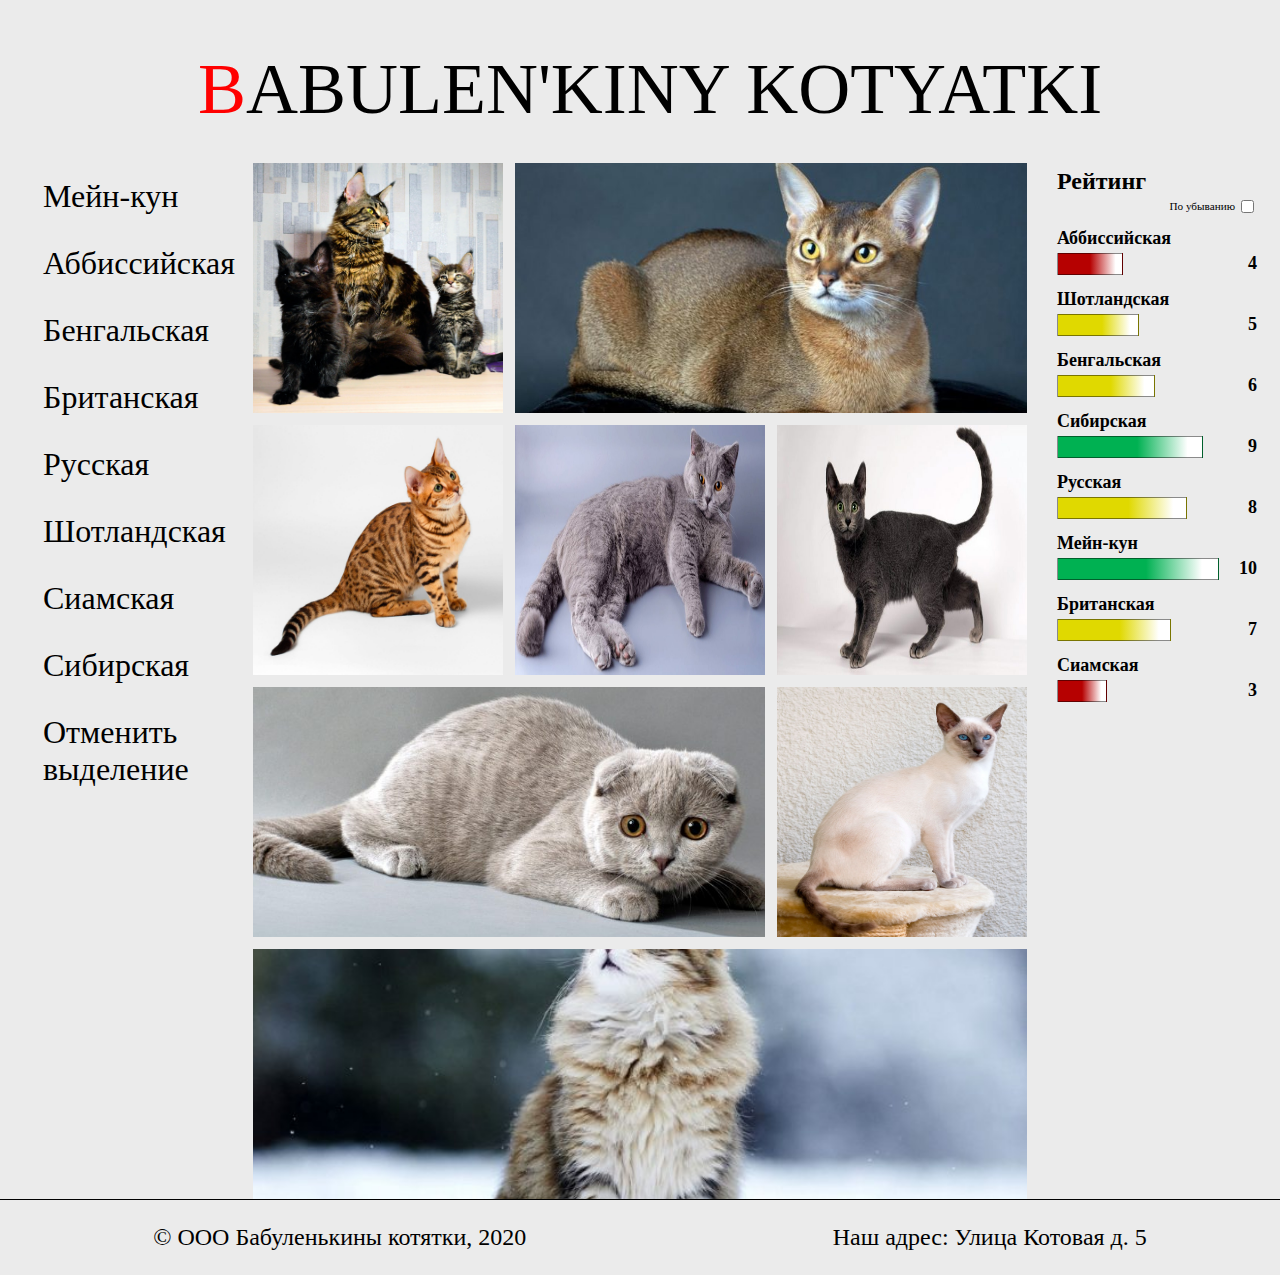
<file: market_cats/index.html>
<!DOCTYPE html>
<html lang="ru">
<head>
    <meta charset="UTF-8">
    <meta name="viewport" content="width=device-width, initial-scale=1.0">
    <link rel="stylesheet" href="index.css">
    <link href="https://fonts.googleapis.com/css?family=Roboto&display=swap" rel="stylesheet">
    <title>Бабуленькины котятки</title>
</head>
<body>
    <div class="page-wrapper">
        <div class="header">
            <h1>BABULEN'KINY KOTYATKI</h1>
        </div>
        <main class="page-main">
            <input id="maine_kun" name="cat-breed" type="radio">
            <input id="abbys" name="cat-breed" type="radio">
            <input id="bengal" name="cat-breed" type="radio">
            <input id="british" name="cat-breed" type="radio">
            <input id="russian" name="cat-breed" type="radio">
            <input id="scotland" name="cat-breed" type="radio">
            <input id="siam" name="cat-breed" type="radio">
            <input id="syberian" name="cat-breed" type="radio">
            <input id="cansel" name="cat-breed" type="radio">
            <nav class="navigation">
                <label class="navigation__item" for="maine_kun">Мейн-кун</label>
                <label class="navigation__item" for="abbys">Аббиссийская</label>
                <label class="navigation__item" for="bengal">Бенгальская</label>
                <label class="navigation__item" for="british">Британская</label>
                <label class="navigation__item" for="russian">Русская</label>
                <label class="navigation__item" for="scotland">Шотландская</label>
                <label class="navigation__item" for="siam">Сиамская</label>
                <label class="navigation__item" for="syberian">Сибирская</label>
                <label class="navigation__item" for="cansel">Отменить выделение</label>
            </nav>
            <section class="photos">
                <div class="photo-card maine_kun">
                    <img class="photo-card__image" src="images/maine_kun.jpg" alt="Мейн-кун">
                    <p class="photo-card__info">Арчибальд - 7 лет</p>
                </div>
                <div class="photo-card abbys">
                    <img class="photo-card__image" src="images/abbysy.jpg" alt="Аббиссийская">
                    <p class="photo-card__info">Сибилла - 5 лет </p>
                </div>
                <div class="photo-card bengal">
                    <img class="photo-card__image" src="images/bengal.jpg" alt="Бенгальская">
                    <p class="photo-card__info">Августина - 3 года</p>
                </div>
                <div class="photo-card british">
                    <img class="photo-card__image" src="images/british.jpg" alt="Британская">
                    <p class="photo-card__info">Питирим - 6 лет</p>
                </div>
                <div class="photo-card russian">
                    <img class="photo-card__image" src="images/russina.jpg" alt="Русская">
                    <p class="photo-card__info">Жозефина - 5 лет </p>
                </div>
                <div class="photo-card scotland">
                    <img class="photo-card__image" src="images/scotland.jpg" alt="Шотландская">
                    <p class="photo-card__info">Бенедикт - 2 года </p>
                </div>
                <div class="photo-card siam">
                    <img class="photo-card__image" src="images/siam.jpg" alt="Сиамская">
                    <p class="photo-card__info">Мария - 4 года</p>
                </div>
                <div class="photo-card syberian">
                    <img class="photo-card__image" src="images/syberian.jpg" alt="Сибирская">
                    <p class="photo-card__info">Людовик - 7 лет </p>
                </div>
                
            </section>
            <section class="rating">
                <h2>Рейтинг</h2>
                <input type="checkbox" id="sort">
                <label for="sort">По убыванию</label>
                <ul class="rating-items">
                    <li data-value="4">Аббиссийская</li>
                    <li data-value="5">Шотландская</li>
                    <li data-value="6">Бенгальская</li>
                    <li data-value="9">Сибирская</li>
                    <li data-value="8">Русская</li>
                    <li data-value="10">Мейн-кун</li>
                    <li data-value="7">Британская</li>
                    <li data-value="3">Сиамская</li>
                </ul>
            </section>
        </main>
        <div class="footer">
            <div class="organisation">
                <p>&copy ООО Бабуленькины котятки, 2020</p>
            </div>
            <div class="address">
                <a href="https://yandex.ru">Наш адрес: Улица Котовая д. 5</a>
            </div>
        </div>
    </div>
</body>
</html>
</file>
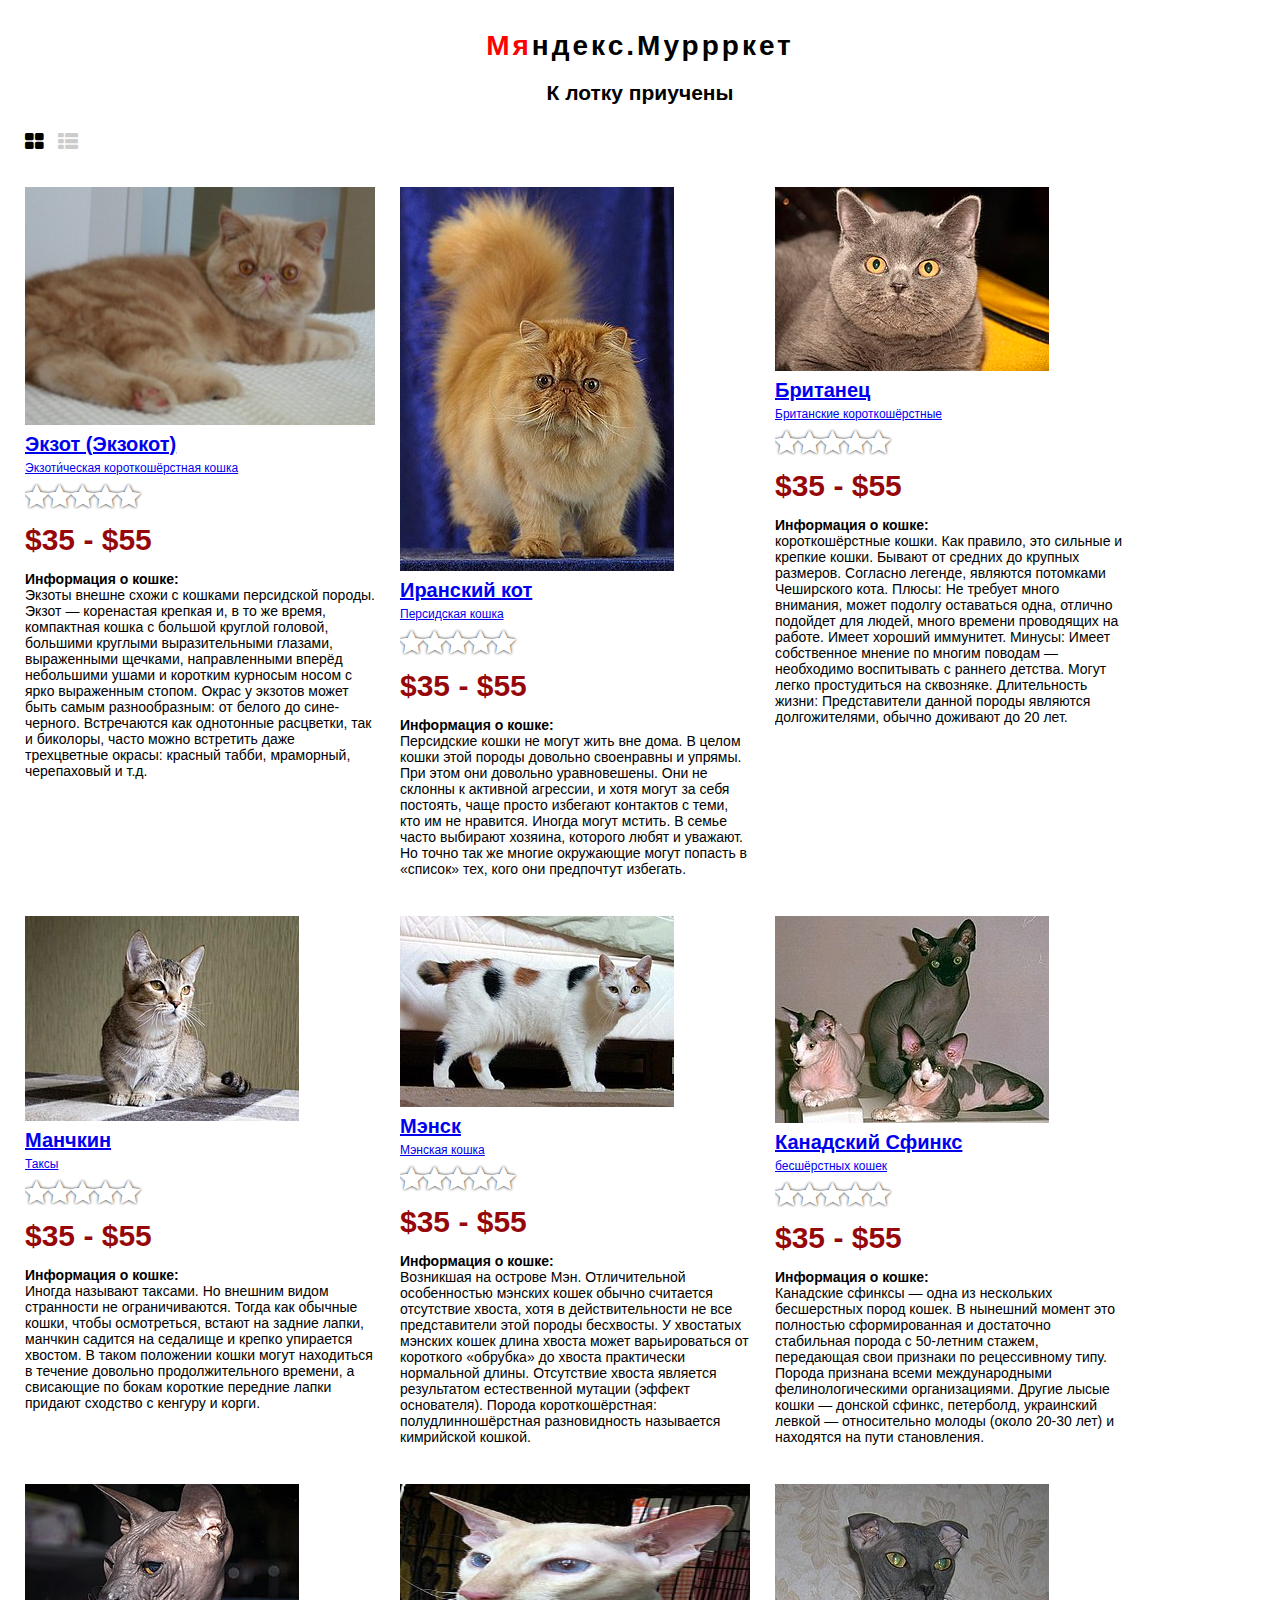
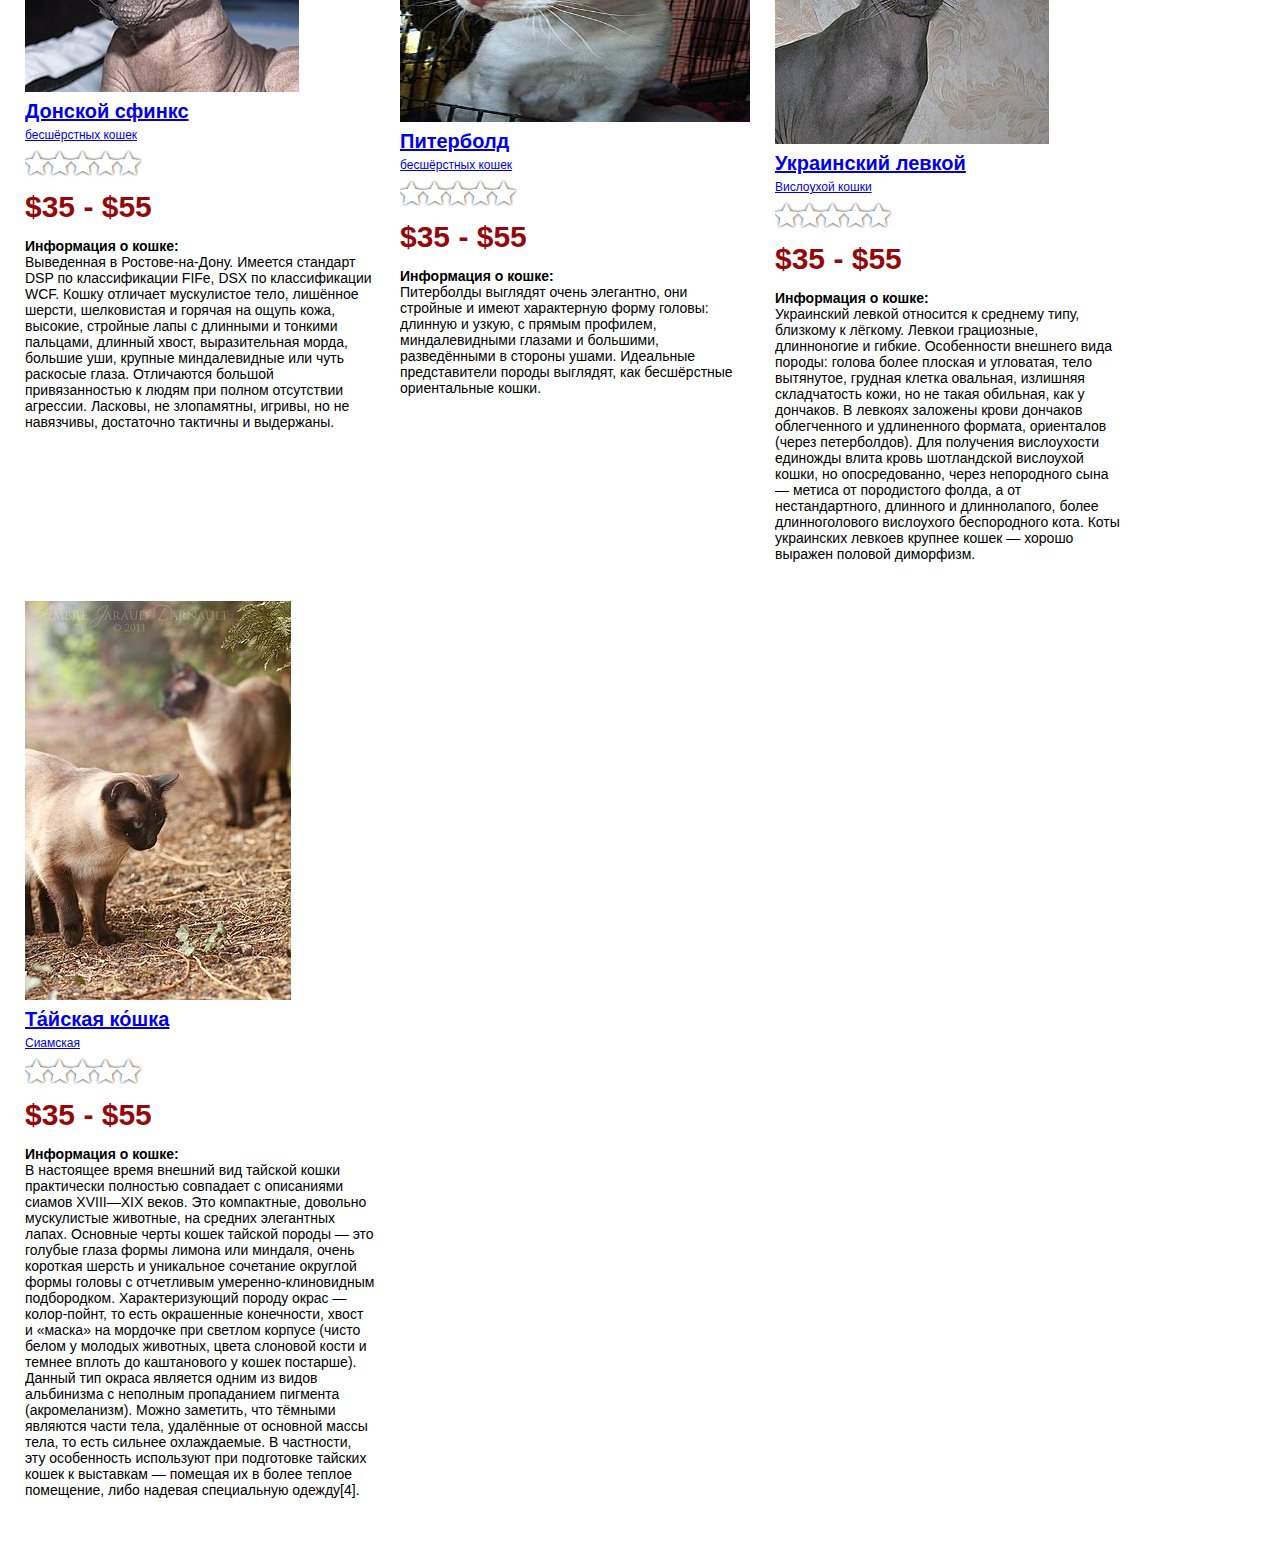
<file: yandex_market_1/index.html>
<!DOCTYPE html>
<html lang="ru">
<head>
    <meta charset="UTF-8">
    <meta name="viewport" content="width=device-width, initial-scale=1.0">
    <link rel="stylesheet" href="style.css">
    <title>Мяндекс.Мурркет</title>
</head>
<body>
    <div class="page clearfix">
        <header>
            <h1><span class="yandex">Мя</span>ндекс.Муррpкет</h1>
            <h2>К лотку приучены</h2>
        </header>
        <input id="show-as-tiles" name="switcher-display" type="radio" class="switcher-display" checked="">
        <label for="show-as-tiles" class="switcher-display__tiles"></label>
        <input id="show-as-table" name="switcher-display" type="radio" class="switcher-display">
        <label for="show-as-table" class="switcher-display__table"></label>
        <main class="main">
            <section class="cards">
                <article class="card">
                    <div class="card-img">
                        <img src="images/first.jpg" alt="cat" width="368" height="238">
                    </div>
                    <div class="card-info">
                        <h3 class="card-title">
                            <a href="#">Экзот (Экзокот)</a>
                        </h3>
                        <div class="card-name">
                            <a href="#">Экзоти́ческая короткошёрстная кошка</a>
                        </div>
                        <div class="card-rating">
                            <input id="five-1" name="cat-1" type="radio">
                            <label for="five-1" class="full-star"></label>
                            <input id="four-half-1" name="cat-1" type="radio">
                            <label for="four-half-1" class="half-star"></label>
                            <input id="four-1" name="cat-1" type="radio">
                            <label for="four-1" class="full-star"></label>
                            <input id="three-half-1" name="cat-1" type="radio">
                            <label for="three-half-1" class="half-star"></label>
                            <input id="three-1" name="cat-1" type="radio">
                            <label for="three-1" class="full-star"></label>
                            <input id="two-half-1" name="cat-1" type="radio">
                            <label for="two-half-1" class="half-star"></label>
                            <input id="two-1" name="cat-1" type="radio">
                            <label for="two-1" class="full-star"></label>
                            <input id="one-half-1" name="cat-1" type="radio">
                            <label for="one-half-1" class="half-star"></label>
                            <input id="one-1" name="cat-1" type="radio">
                            <label for="one-1" class="full-star"></label>
                            <input id="half-1" name="cat-1" type="radio">
                            <label for="half-1" class="half-star"></label>
                        </div>
                        <div class="card-prices">
                            <span class="card-price">$35 - $55</span>
                        </div>
                    </div>
                    <p class="card-description">
                        <span class="card-description-title">Информация о кошке:</span><br>
                        Экзоты внешне схожи с кошками персидской породы. Экзот — коренастая крепкая и, в то же время, компактная кошка с большой круглой головой, большими круглыми выразительными глазами, выраженными щечками, направленными вперёд небольшими ушами и коротким курносым носом с ярко выраженным стопом. Окрас у экзотов может быть самым разнообразным: от белого до сине-черного. Встречаются как однотонные расцветки, так и биколоры, часто можно встретить даже трехцветные окрасы: красный табби, мраморный, черепаховый и т.д.
                    </p>
                </article>

                <article class="card">
                    <div class="card-img">
                        <img src="images/second.jpg" alt="cat" width="274" height="384">
                    </div>
                    <div class="card-info">
                        <h3 class="card-title">
                            <a href="#">Иранский кот</a>
                        </h3>
                        <div class="card-name">
                            <a href="#">Персидская кошка</a>
                        </div>
                        <div class="card-rating">
                            <input id="five-2" name="cat-2" type="radio">
                            <label for="five-2" class="full-star"></label>
                            <input id="four-half-2" name="cat-2" type="radio">
                            <label for="four-half-2" class="half-star"></label>
                            <input id="four-2" name="cat-2" type="radio">
                            <label for="four-2" class="full-star"></label>
                            <input id="three-half-2" name="cat-2" type="radio">
                            <label for="three-half-2" class="half-star"></label>
                            <input id="three-2" name="cat-2" type="radio">
                            <label for="three-2" class="full-star"></label>
                            <input id="two-half-2" name="cat-2" type="radio">
                            <label for="two-half-2" class="half-star"></label>
                            <input id="two-2" name="cat-2" type="radio">
                            <label for="two-2" class="full-star"></label>
                            <input id="one-half-2" name="cat-2" type="radio">
                            <label for="one-half-2" class="half-star"></label>
                            <input id="one-2" name="cat-2" type="radio">
                            <label for="one-2" class="full-star"></label>
                            <input id="half-2" name="cat-2" type="radio">
                            <label for="half-2" class="half-star"></label>
                        </div>
                        <div class="card-prices">
                            <span class="card-price">$35 - $55</span>
                        </div>
                    </div>
                    <p class="card-description">
                        <span class="card-description-title">Информация о кошке:</span><br>
                        Персидские кошки не могут жить вне дома.
                        В целом кошки этой породы довольно своенравны и упрямы. При этом они довольно уравновешены. Они не склонны к активной агрессии, и хотя могут за себя постоять, чаще просто избегают контактов с теми, кто им не нравится. Иногда могут мстить.
                        В семье часто выбирают хозяина, которого любят и уважают. Но точно так же многие окружающие могут попасть в «список» тех, кого они предпочтут избегать.
                    </p>
                </article>

                <article class="card">
                    <div class="card-img">
                        <img src="images/third.jpg" alt="cat" width="274" height="184">
                    </div>
                    <div class="card-info">
                        <h3 class="card-title">
                            <a href="#">Британец</a>
                        </h3>
                        <div class="card-name">
                            <a href="#">Британские короткошёрстные</a>
                        </div>
                        <div class="card-rating">
                            <input id="five-3" name="cat-3" type="radio">
                            <label for="five-3" class="full-star"></label>
                            <input id="four-half-3" name="cat-3" type="radio">
                            <label for="four-half-3" class="half-star"></label>
                            <input id="four-3" name="cat-3" type="radio">
                            <label for="four-3" class="full-star"></label>
                            <input id="three-half-3" name="cat-3" type="radio">
                            <label for="three-half-3" class="half-star"></label>
                            <input id="three-3" name="cat-3" type="radio">
                            <label for="three-3" class="full-star"></label>
                            <input id="two-half-3" name="cat-3" type="radio">
                            <label for="two-half-3" class="half-star"></label>
                            <input id="two-3" name="cat-3" type="radio">
                            <label for="two-3" class="full-star"></label>
                            <input id="one-half-3" name="cat-3" type="radio">
                            <label for="one-half-3" class="half-star"></label>
                            <input id="one-3" name="cat-3" type="radio">
                            <label for="one-3" class="full-star"></label>
                            <input id="half-3" name="cat-3" type="radio">
                            <label for="half-3" class="half-star"></label>
                        </div>
                        <div class="card-prices">
                            <span class="card-price">$35 - $55</span>
                        </div>
                    </div>
                    <p class="card-description">
                        <span class="card-description-title">Информация о кошке:</span><br>
                        короткошёрстные кошки. Как правило, это сильные и крепкие кошки. Бывают от средних до крупных размеров. Согласно легенде, являются потомками Чеширского кота.
                        Плюсы: Не требует много внимания, может подолгу оставаться одна, отлично подойдет для людей, много времени проводящих на работе. Имеет хороший иммунитет.
                        Минусы: Имеет собственное мнение по многим поводам — необходимо воспитывать с раннего детства. Могут легко простудиться на сквозняке.
                        Длительность жизни: Представители данной породы являются долгожителями, обычно доживают до 20 лет.
                    </p>
                </article>

                <article class="card">
                    <div class="card-img">
                        <img src="images/fourth.jpg" alt="cat" width="274" height="205">
                    </div>
                    <div class="card-info">
                        <h3 class="card-title">
                            <a href="#">Манчкин</a>
                        </h3>
                        <div class="card-name">
                            <a href="#">Таксы</a>
                        </div>
                        <div class="card-rating">
                            <input id="five-4" name="cat-4" type="radio">
                            <label for="five-4" class="full-star"></label>
                            <input id="four-half-4" name="cat-4" type="radio">
                            <label for="four-half-4" class="half-star"></label>
                            <input id="four-4" name="cat-4" type="radio">
                            <label for="four-4" class="full-star"></label>
                            <input id="three-half-4" name="cat-4" type="radio">
                            <label for="three-half-4" class="half-star"></label>
                            <input id="three-4" name="cat-4" type="radio">
                            <label for="three-4" class="full-star"></label>
                            <input id="two-half-4" name="cat-4" type="radio">
                            <label for="two-half-4" class="half-star"></label>
                            <input id="two-4" name="cat-4" type="radio">
                            <label for="two-4" class="full-star"></label>
                            <input id="one-half-4" name="cat-4" type="radio">
                            <label for="one-half-4" class="half-star"></label>
                            <input id="one-4" name="cat-4" type="radio">
                            <label for="one-4" class="full-star"></label>
                            <input id="half-4" name="cat-4" type="radio">
                            <label for="half-4" class="half-star"></label>
                        </div>
                        <div class="card-prices">
                            <span class="card-price">$35 - $55</span>
                        </div>
                    </div>
                    <p class="card-description">
                        <span class="card-description-title">Информация о кошке:</span><br>
                        Иногда называют таксами. Но внешним видом странности не ограничиваются. Тогда как обычные кошки, чтобы осмотреться, встают на задние лапки, манчкин садится на седалище и крепко упирается хвостом. В таком положении кошки могут находиться в течение довольно продолжительного времени, а свисающие по бокам короткие передние лапки придают сходство с кенгуру и корги.
                    </p>
                </article>

                <article class="card">
                    <div class="card-img">
                        <img src="images/fifth.jpg" alt="cat" width="274" height="191">
                    </div>
                    <div class="card-info">
                        <h3 class="card-title">
                            <a href="#">Мэнск</a>
                        </h3>
                        <div class="card-name">
                            <a href="#">Мэнская кошка</a>
                        </div>
                        <div class="card-rating">
                            <input id="five-5" name="cat-5" type="radio">
                            <label for="five-5" class="full-star"></label>
                            <input id="four-half-5" name="cat-5" type="radio">
                            <label for="four-half-5" class="half-star"></label>
                            <input id="four-5" name="cat-5" type="radio">
                            <label for="four-5" class="full-star"></label>
                            <input id="three-half-5" name="cat-5" type="radio">
                            <label for="three-half-5" class="half-star"></label>
                            <input id="three-5" name="cat-5" type="radio">
                            <label for="three-5" class="full-star"></label>
                            <input id="two-half-5" name="cat-5" type="radio">
                            <label for="two-half-5" class="half-star"></label>
                            <input id="two-5" name="cat-5" type="radio">
                            <label for="two-5" class="full-star"></label>
                            <input id="one-half-5" name="cat-5" type="radio">
                            <label for="one-half-5" class="half-star"></label>
                            <input id="one-5" name="cat-5" type="radio">
                            <label for="one-5" class="full-star"></label>
                            <input id="half-5" name="cat-5" type="radio">
                            <label for="half-5" class="half-star"></label>
                        </div>
                        <div class="card-prices">
                            <span class="card-price">$35 - $55</span>
                        </div>
                    </div>
                    <p class="card-description">
                        <span class="card-description-title">Информация о кошке:</span><br>
                        Возникшая на острове Мэн. Отличительной особенностью мэнских кошек обычно считается отсутствие хвоста, хотя в действительности не все представители этой породы бесхвосты. У хвостатых мэнских кошек длина хвоста может варьироваться от короткого «обрубка» до хвоста практически нормальной длины. Отсутствие хвоста является результатом естественной мутации (эффект основателя). Порода короткошёрстная: полудлинношёрстная разновидность называется кимрийской кошкой.
                    </p>
                </article>

                <article class="card">
                    <div class="card-img">
                        <img src="images/sixth.jpg" alt="cat" width="274" height="207">
                    </div>
                    <div class="card-info">
                        <h3 class="card-title">
                            <a href="#">Канадский Сфинкс </a>
                        </h3>
                        <div class="card-name">
                            <a href="#">бесшёрстных кошек</a>
                        </div>
                        <div class="card-rating">
                            <input id="five-6" name="cat-6" type="radio">
                            <label for="five-6" class="full-star"></label>
                            <input id="four-half-6" name="cat-6" type="radio">
                            <label for="four-half-6" class="half-star"></label>
                            <input id="four-6" name="cat-6" type="radio">
                            <label for="four-6" class="full-star"></label>
                            <input id="three-half-6" name="cat-6" type="radio">
                            <label for="three-half-6" class="half-star"></label>
                            <input id="three-6" name="cat-6" type="radio">
                            <label for="three-6" class="full-star"></label>
                            <input id="two-half-6" name="cat-6" type="radio">
                            <label for="two-half-6" class="half-star"></label>
                            <input id="two-6" name="cat-6" type="radio">
                            <label for="two-6" class="full-star"></label>
                            <input id="one-half-6" name="cat-6" type="radio">
                            <label for="one-half-6" class="half-star"></label>
                            <input id="one-6" name="cat-6" type="radio">
                            <label for="one-6" class="full-star"></label>
                            <input id="half-6" name="cat-6" type="radio">
                            <label for="half-6" class="half-star"></label>
                        </div>
                        <div class="card-prices">
                            <span class="card-price">$35 - $55</span>
                        </div>
                    </div>
                    <p class="card-description">
                        <span class="card-description-title">Информация о кошке:</span><br>
                        Канадские сфинксы — одна из нескольких бесшерстных пород кошек. В нынешний момент это полностью сформированная и достаточно стабильная порода с 50-летним стажем, передающая свои признаки по рецессивному типу. Порода признана всеми международными фелинологическими организациями.
                        Другие лысые кошки — донской сфинкс, петерболд, украинский левкой — относительно молоды (около 20-30 лет) и находятся на пути становления.
                    </p>
                </article>

                <article class="card">
                    <div class="card-img">
                        <img src="images/seventh.jpg" alt="cat" width="274" height="208">
                    </div>
                    <div class="card-info">
                        <h3 class="card-title">
                            <a href="#">Донской сфинкс</a>
                        </h3>
                        <div class="card-name">
                            <a href="#">бесшёрстных кошек</a>
                        </div>
                        <div class="card-rating">
                            <input id="five-7" name="cat-7" type="radio">
                            <label for="five-7" class="full-star"></label>
                            <input id="four-half-7" name="cat-7" type="radio">
                            <label for="four-half-7" class="half-star"></label>
                            <input id="four-7" name="cat-7" type="radio">
                            <label for="four-7" class="full-star"></label>
                            <input id="three-half-7" name="cat-7" type="radio">
                            <label for="three-half-7" class="half-star"></label>
                            <input id="three-7" name="cat-7" type="radio">
                            <label for="three-7" class="full-star"></label>
                            <input id="two-half-7" name="cat-7" type="radio">
                            <label for="two-half-7" class="half-star"></label>
                            <input id="two-7" name="cat-7" type="radio">
                            <label for="two-7" class="full-star"></label>
                            <input id="one-half-7" name="cat-7" type="radio">
                            <label for="one-half-7" class="half-star"></label>
                            <input id="one-7" name="cat-7" type="radio">
                            <label for="one-7" class="full-star"></label>
                            <input id="half-7" name="cat-7" type="radio">
                            <label for="half-7" class="half-star"></label>
                        </div>
                        <div class="card-prices">
                            <span class="card-price">$35 - $55</span>
                        </div>
                    </div>
                    <p class="card-description">
                        <span class="card-description-title">Информация о кошке:</span><br>
                        Bыведенная в Ростове-на-Дону. Имеется стандарт DSP по классификации FIFe, DSX по классификации WCF. Кошку отличает мускулистое тело, лишённое шерсти, шелковистая и горячая на ощупь кожа, высокие, стройные лапы с длинными и тонкими пальцами, длинный хвост, выразительная морда, большие уши, крупные миндалевидные или чуть раскосые глаза. Отличаются большой привязанностью к людям при полном отсутствии агрессии. Ласковы, не злопамятны, игривы, но не навязчивы, достаточно тактичны и выдержаны.
                    </p>
                </article>

                <article class="card">
                    <div class="card-img">
                        <img src="images/eigth.jpg" alt="cat" width="368" height="238">
                    </div>
                    <div class="card-info">
                        <h3 class="card-title">
                            <a href="#">Питерболд</a>
                        </h3>
                        <div class="card-name">
                            <a href="#">бесшёрстных кошек</a>
                        </div>
                        <div class="card-rating">
                            <input id="five-8" name="cat-8" type="radio">
                            <label for="five-8" class="full-star"></label>
                            <input id="four-half-8" name="cat-8" type="radio">
                            <label for="four-half-8" class="half-star"></label>
                            <input id="four-8" name="cat-8" type="radio">
                            <label for="four-8" class="full-star"></label>
                            <input id="three-half-8" name="cat-8" type="radio">
                            <label for="three-half-8" class="half-star"></label>
                            <input id="three-8" name="cat-8" type="radio">
                            <label for="three-8" class="full-star"></label>
                            <input id="two-half-8" name="cat-8" type="radio">
                            <label for="two-half-8" class="half-star"></label>
                            <input id="two-8" name="cat-8" type="radio">
                            <label for="two-8" class="full-star"></label>
                            <input id="one-half-8" name="cat-8" type="radio">
                            <label for="one-half-8" class="half-star"></label>
                            <input id="one-8" name="cat-8" type="radio">
                            <label for="one-8" class="full-star"></label>
                            <input id="half-8" name="cat-8" type="radio">
                            <label for="half-8" class="half-star"></label>
                        </div>
                        <div class="card-prices">
                            <span class="card-price">$35 - $55</span>
                        </div>
                    </div>
                    <p class="card-description">
                        <span class="card-description-title">Информация о кошке:</span><br>
                        Питерболды выглядят очень элегантно, они стройные и имеют характерную форму головы: длинную и узкую, с прямым профилем, миндалевидными глазами и большими, разведёнными в стороны ушами. Идеальные представители породы выглядят, как бесшёрстные ориентальные кошки.
                    </p>
                </article>

                <article class="card">
                    <div class="card-img">
                        <img src="images/nineth.jpg" alt="cat" width="274" height="260">
                    </div>
                    <div class="card-info">
                        <h3 class="card-title">
                            <a href="#">Украинский левкой</a>
                        </h3>
                        <div class="card-name">
                            <a href="#">Bислоухой кошки</a>
                        </div>
                        <div class="card-rating">
                            <input id="five-9" name="cat-9" type="radio">
                            <label for="five-9" class="full-star"></label>
                            <input id="four-half-9" name="cat-9" type="radio">
                            <label for="four-half-9" class="half-star"></label>
                            <input id="four-9" name="cat-9" type="radio">
                            <label for="four-9" class="full-star"></label>
                            <input id="three-half-9" name="cat-9" type="radio">
                            <label for="three-half-9" class="half-star"></label>
                            <input id="three-9" name="cat-9" type="radio">
                            <label for="three-9" class="full-star"></label>
                            <input id="two-half-9" name="cat-9" type="radio">
                            <label for="two-half-9" class="half-star"></label>
                            <input id="two-9" name="cat-9" type="radio">
                            <label for="two-9" class="full-star"></label>
                            <input id="one-half-9" name="cat-9" type="radio">
                            <label for="one-half-9" class="half-star"></label>
                            <input id="one-9" name="cat-9" type="radio">
                            <label for="one-9" class="full-star"></label>
                            <input id="half-9" name="cat-9" type="radio">
                            <label for="half-9" class="half-star"></label>
                        </div>
                        <div class="card-prices">
                            <span class="card-price">$35 - $55</span>
                        </div>
                    </div>
                    <p class="card-description">
                        <span class="card-description-title">Информация о кошке:</span><br>
                        Украинский левкой относится к среднему типу, близкому к лёгкому. Левкои грациозные, длинноногие и гибкие.
                        Особенности внешнего вида породы: голова более плоская и угловатая, тело вытянутое, грудная клетка овальная, излишняя складчатость кожи, но не такая обильная, как у дончаков.
                        В левкоях заложены крови дончаков облегченного и удлиненного формата, ориенталов (через петерболдов).
                        Для получения вислоухости единожды влита кровь шотландской вислоухой кошки, но опосредованно, через непородного сына — метиса от породистого фолда, а от нестандартного, длинного и длиннолапого, более длинноголового вислоухого беспородного кота. Коты украинских левкоев крупнее кошек — хорошо выражен половой диморфизм.
                    </p>
                </article>

                <article class="card">
                    <div class="card-img">
                        <img src="images/tenth.jpg" alt="cat" width="266" height="399">
                    </div>
                    <div class="card-info">
                        <h3 class="card-title">
                            <a href="#">Та́йская ко́шка</a>
                        </h3>
                        <div class="card-name">
                            <a href="#">Сиамская</a>
                        </div>
                        <div class="card-rating">
                            <input id="five-10" name="cat-10" type="radio">
                            <label for="five-10" class="full-star"></label>
                            <input id="four-half-10" name="cat-10" type="radio">
                            <label for="four-half-10" class="half-star"></label>
                            <input id="four-10" name="cat-10" type="radio">
                            <label for="four-10" class="full-star"></label>
                            <input id="three-half-10" name="cat-10" type="radio">
                            <label for="three-half-10" class="half-star"></label>
                            <input id="three-10" name="cat-10" type="radio">
                            <label for="three-10" class="full-star"></label>
                            <input id="two-half-10" name="cat-10" type="radio">
                            <label for="two-half-10" class="half-star"></label>
                            <input id="two-10" name="cat-10" type="radio">
                            <label for="two-10" class="full-star"></label>
                            <input id="one-half-10" name="cat-10" type="radio">
                            <label for="one-half-10" class="half-star"></label>
                            <input id="one-10" name="cat-10" type="radio">
                            <label for="one-10" class="full-star"></label>
                            <input id="half-10" name="cat-10" type="radio">
                            <label for="half-10" class="half-star"></label>
                        </div>
                        <div class="card-prices">
                            <span class="card-price">$35 - $55</span>
                        </div>
                    </div>
                    <p class="card-description">
                        <span class="card-description-title">Информация о кошке:</span><br>
                        В настоящее время внешний вид тайской кошки практически полностью совпадает с описаниями сиамов XVIII—XIX веков. Это компактные, довольно мускулистые животные, на средних элегантных лапах. Основные черты кошек тайской породы — это голубые глаза формы лимона или миндаля, очень короткая шерсть и уникальное сочетание округлой формы головы с отчетливым умеренно-клиновидным подбородком. Характеризующий породу окрас — колор-пойнт, то есть окрашенные конечности, хвост и «маска» на мордочке при светлом корпусе (чисто белом у молодых животных, цвета слоновой кости и темнее вплоть до каштанового у кошек постарше). Данный тип окраса является одним из видов альбинизма с неполным пропаданием пигмента (акромеланизм). Можно заметить, что тёмными являются части тела, удалённые от основной массы тела, то есть сильнее охлаждаемые. В частности, эту особенность используют при подготовке тайских кошек к выставкам — помещая их в более теплое помещение, либо надевая специальную одежду[4].
                    </p>
                </article>
            </section>
        </main>
    </div>
</body>
</html>
</file>
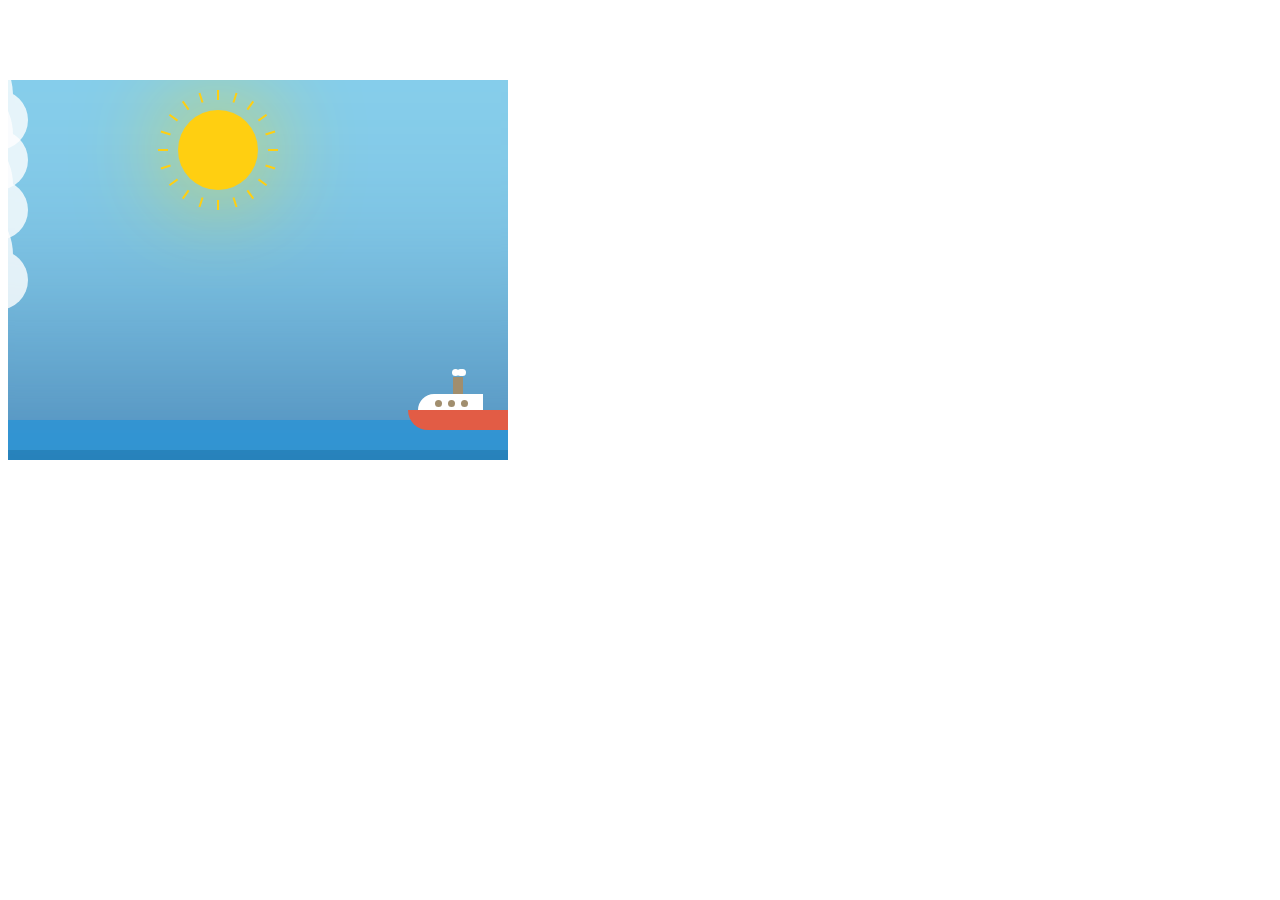
<file: animation/cartune/index.html>
<!DOCTYPE html>
<html>
<head>
    <meta charset="utf-8">
    <title>Мультик</title>
    <link rel="stylesheet" href="index.css">
</head>
<body>
<div class="canvas">
    <div class="box_front">
        <div class="sea"></div>
        <div class="ship">
            <div class="smoke">
                <div class="smoke-1"></div>
                <div class="smoke-2"></div>
                <div class="smoke-3"></div>
            </div>
            <div class="ship_smokestack"></div>
            <div class="ship_window"></div>

        </div>
        <div class="sun-wrapper">
            <div class="sun">
                <div></div>
                <div></div>
                <div></div>
                <div></div>
                <div></div>
                <div></div>
                <div></div>
                <div></div>
                <div></div>
                <div></div>
            </div>
        </div>
        <div class="cloud cloud-1"></div>
        <div class="cloud cloud-2"></div>
        <div class="cloud cloud-3"></div>
        <div class="cloud cloud-4"></div>
    </div>
</div>
</body>
</html>
</file>
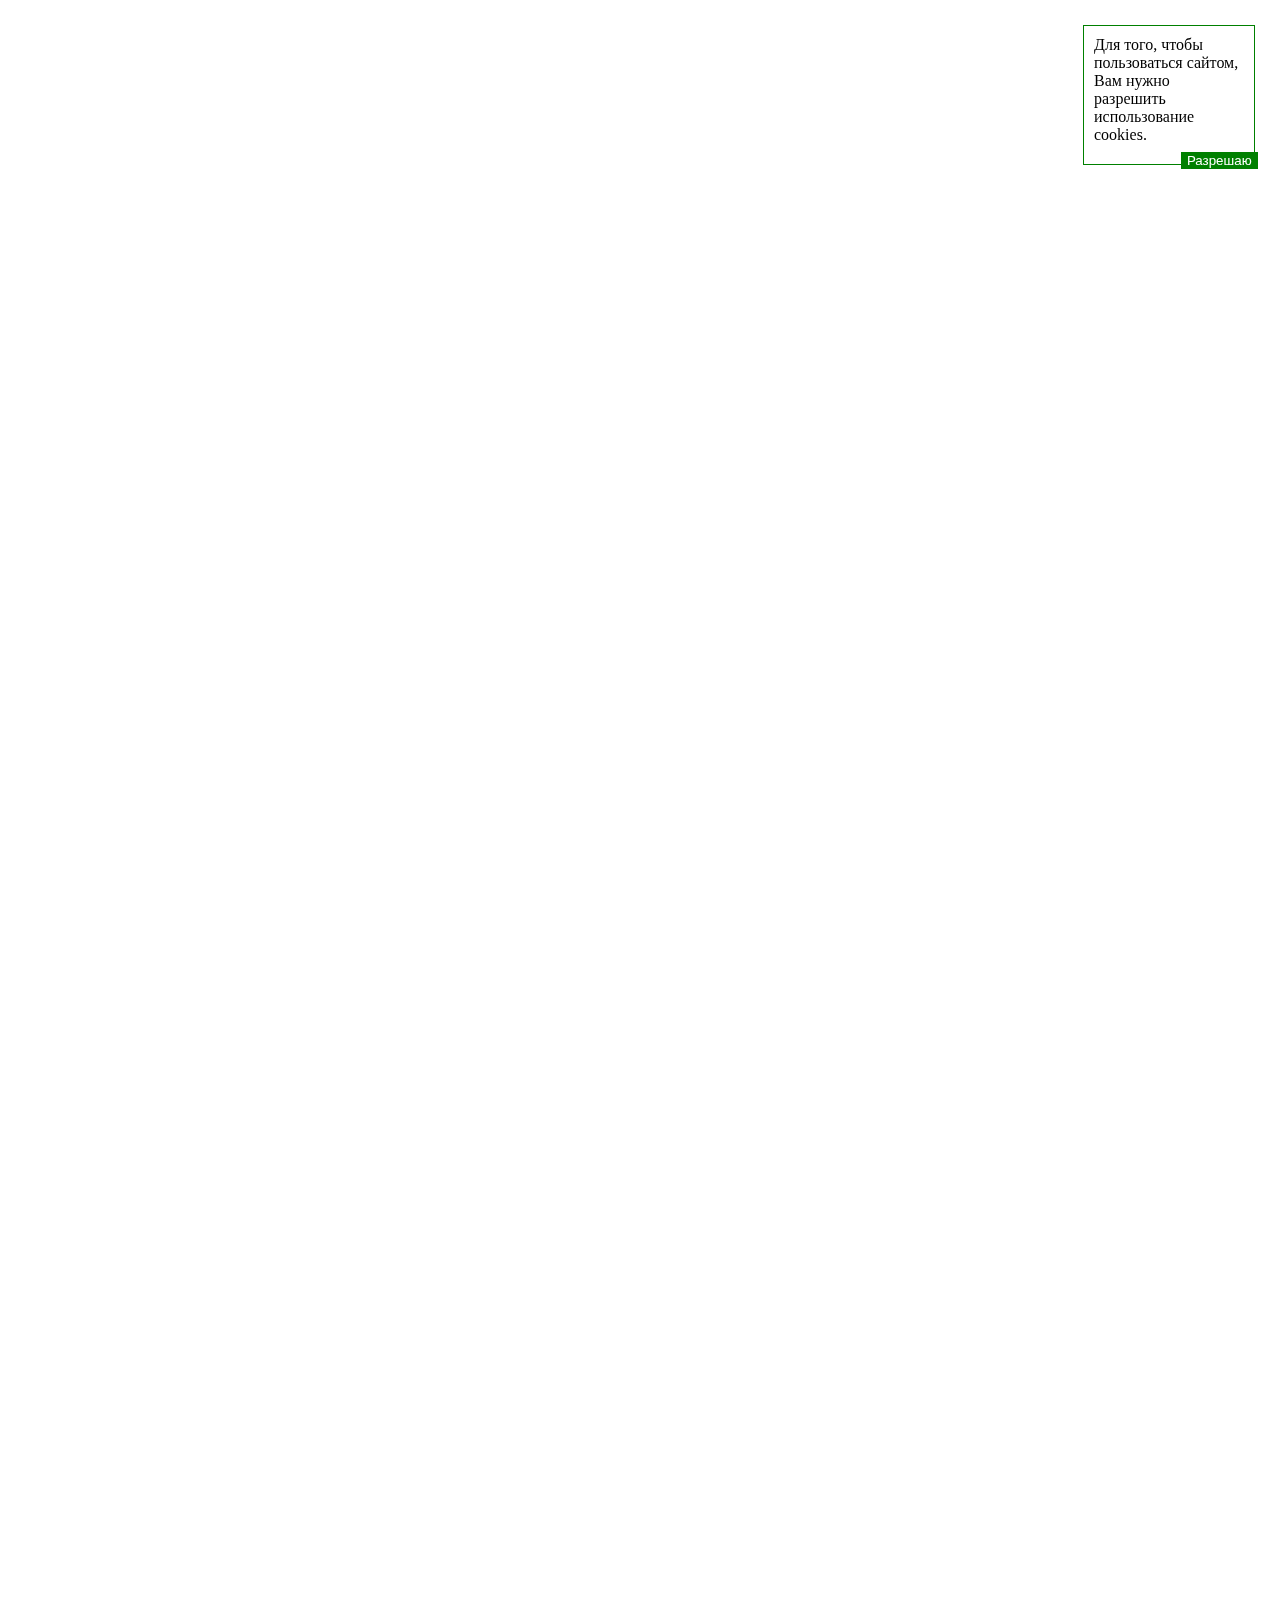
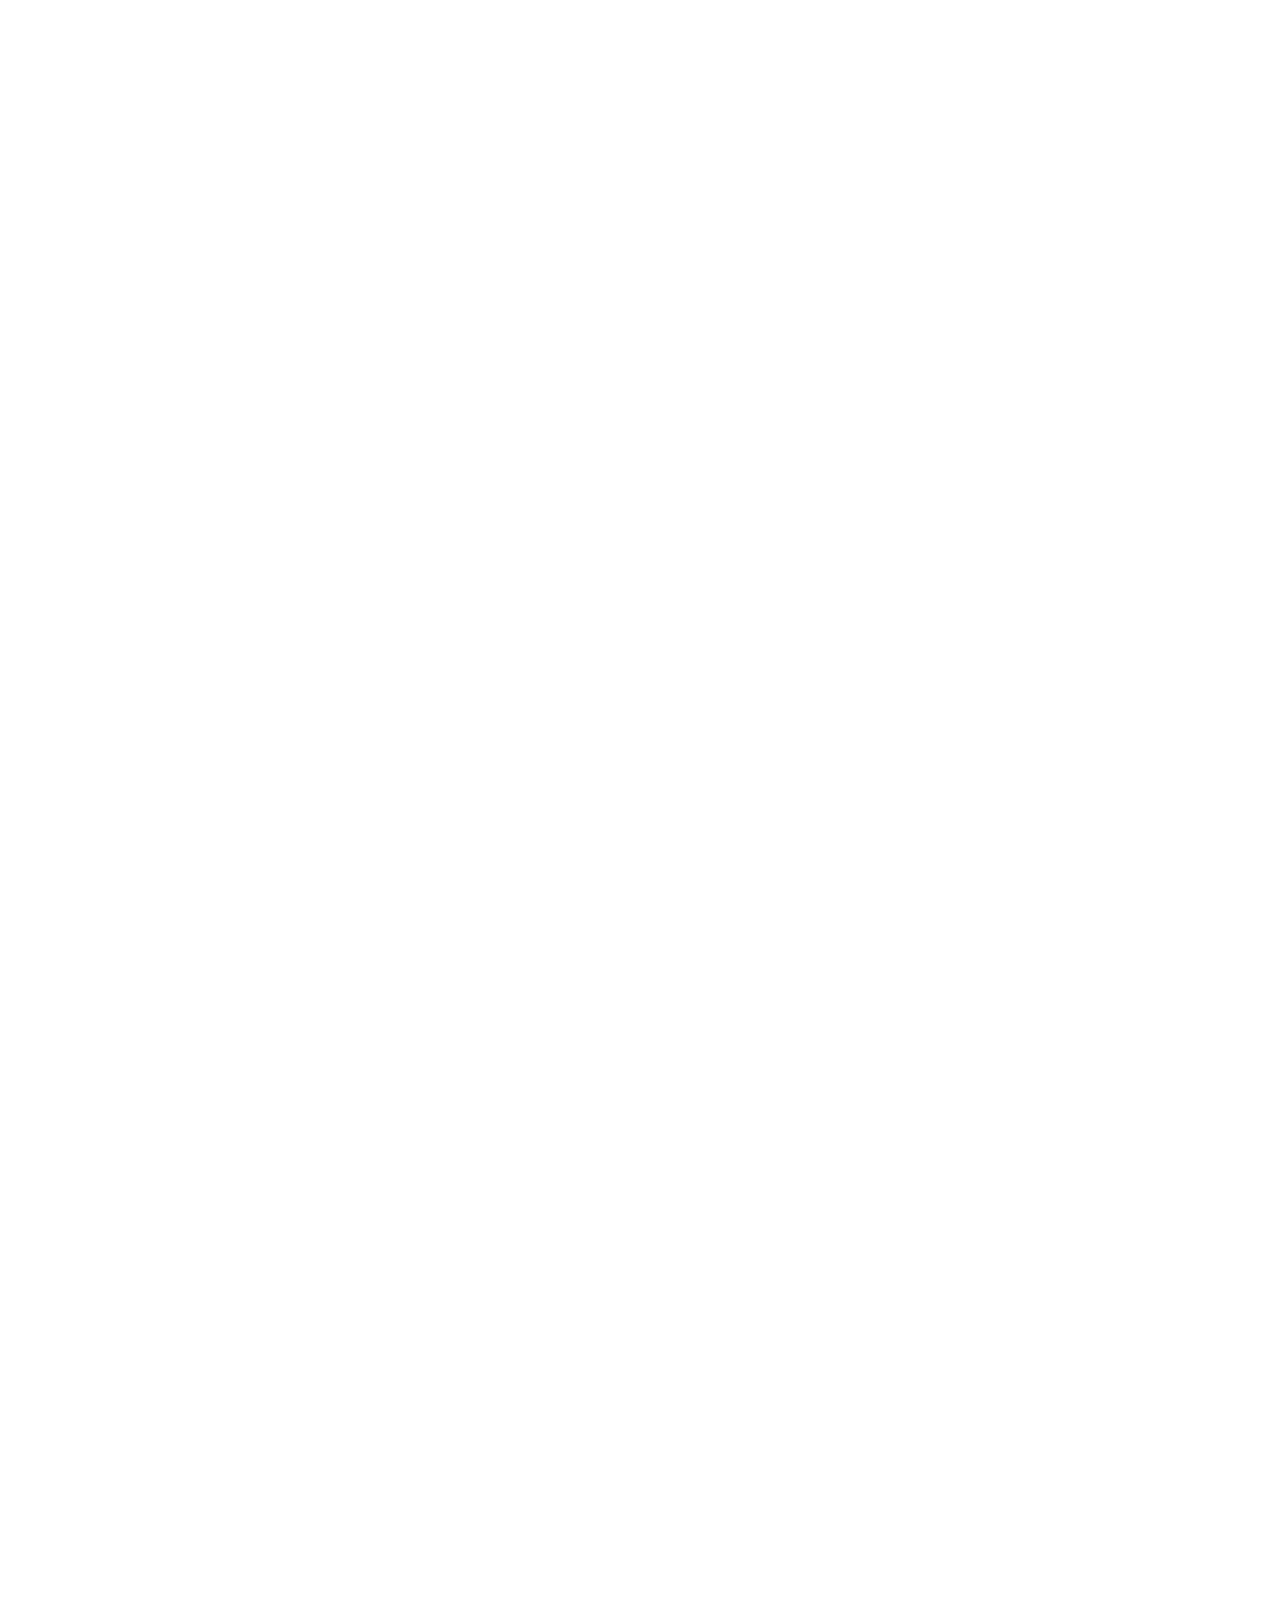
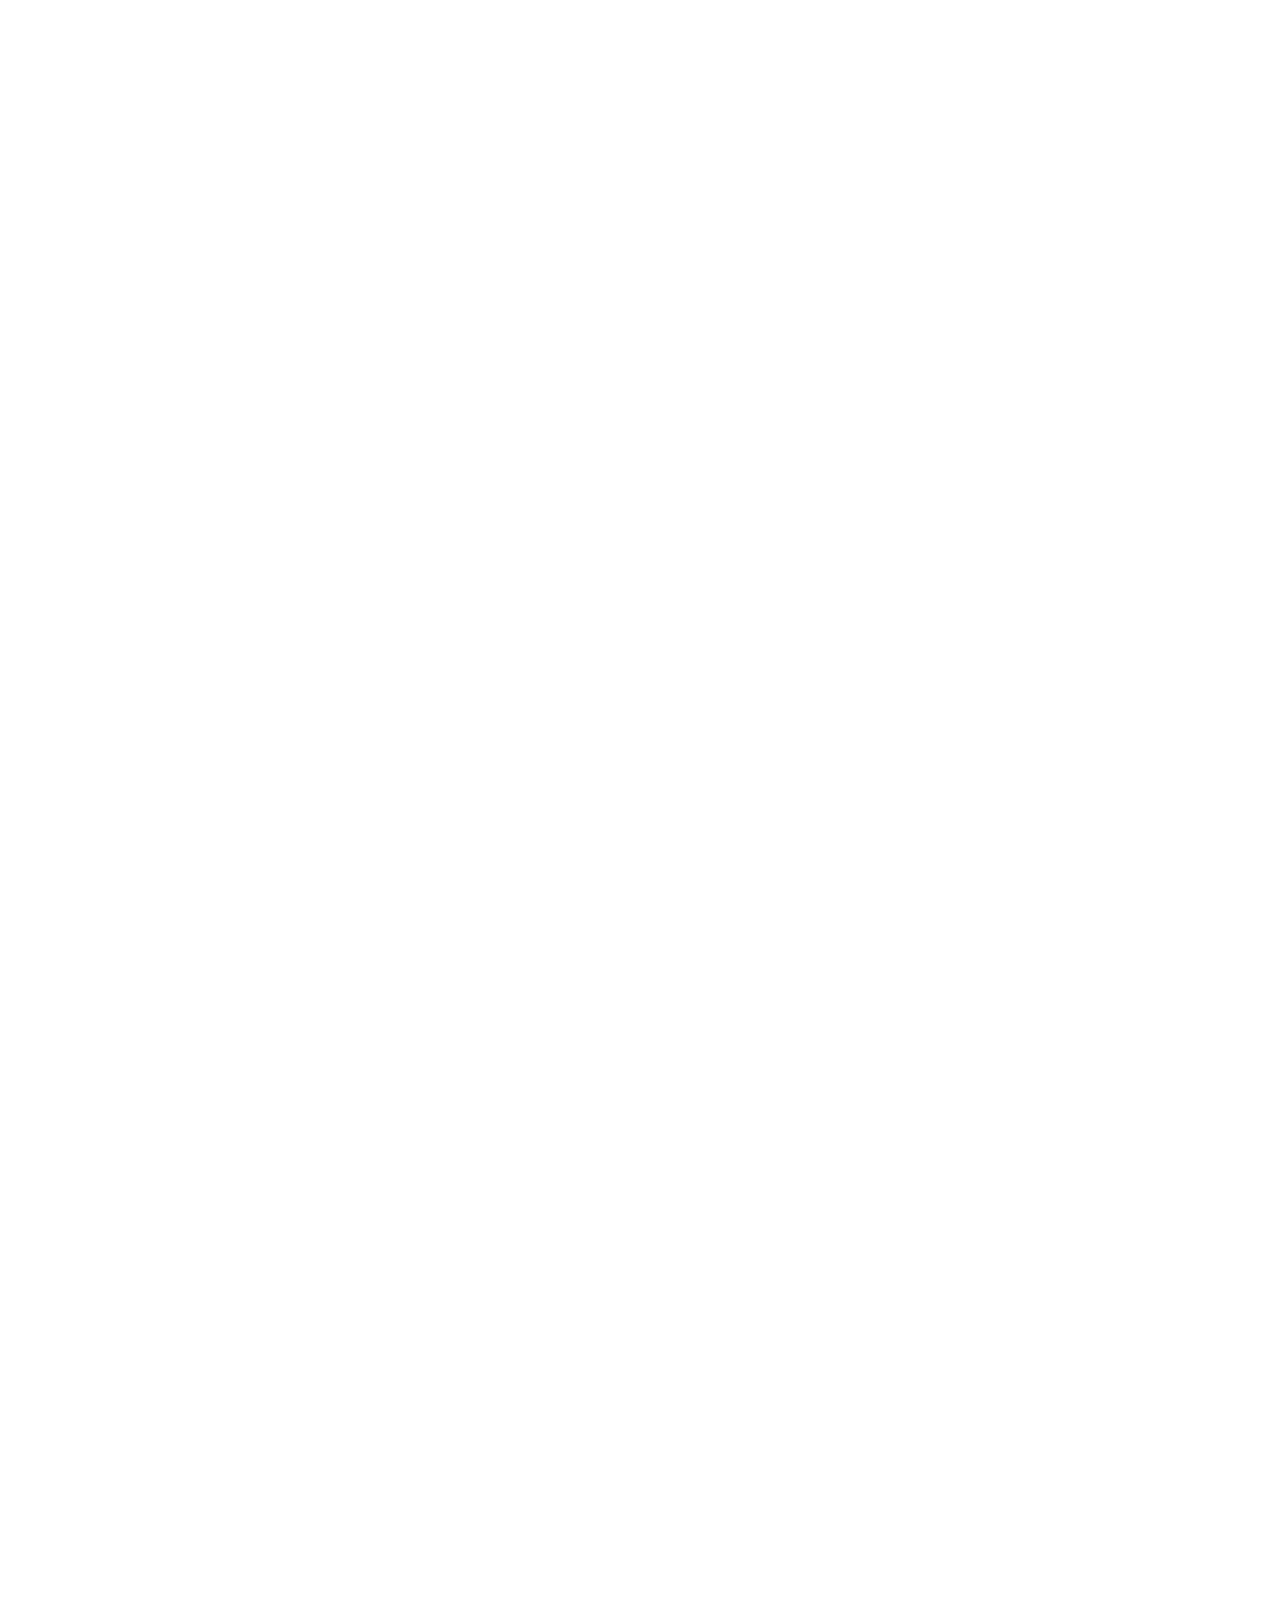
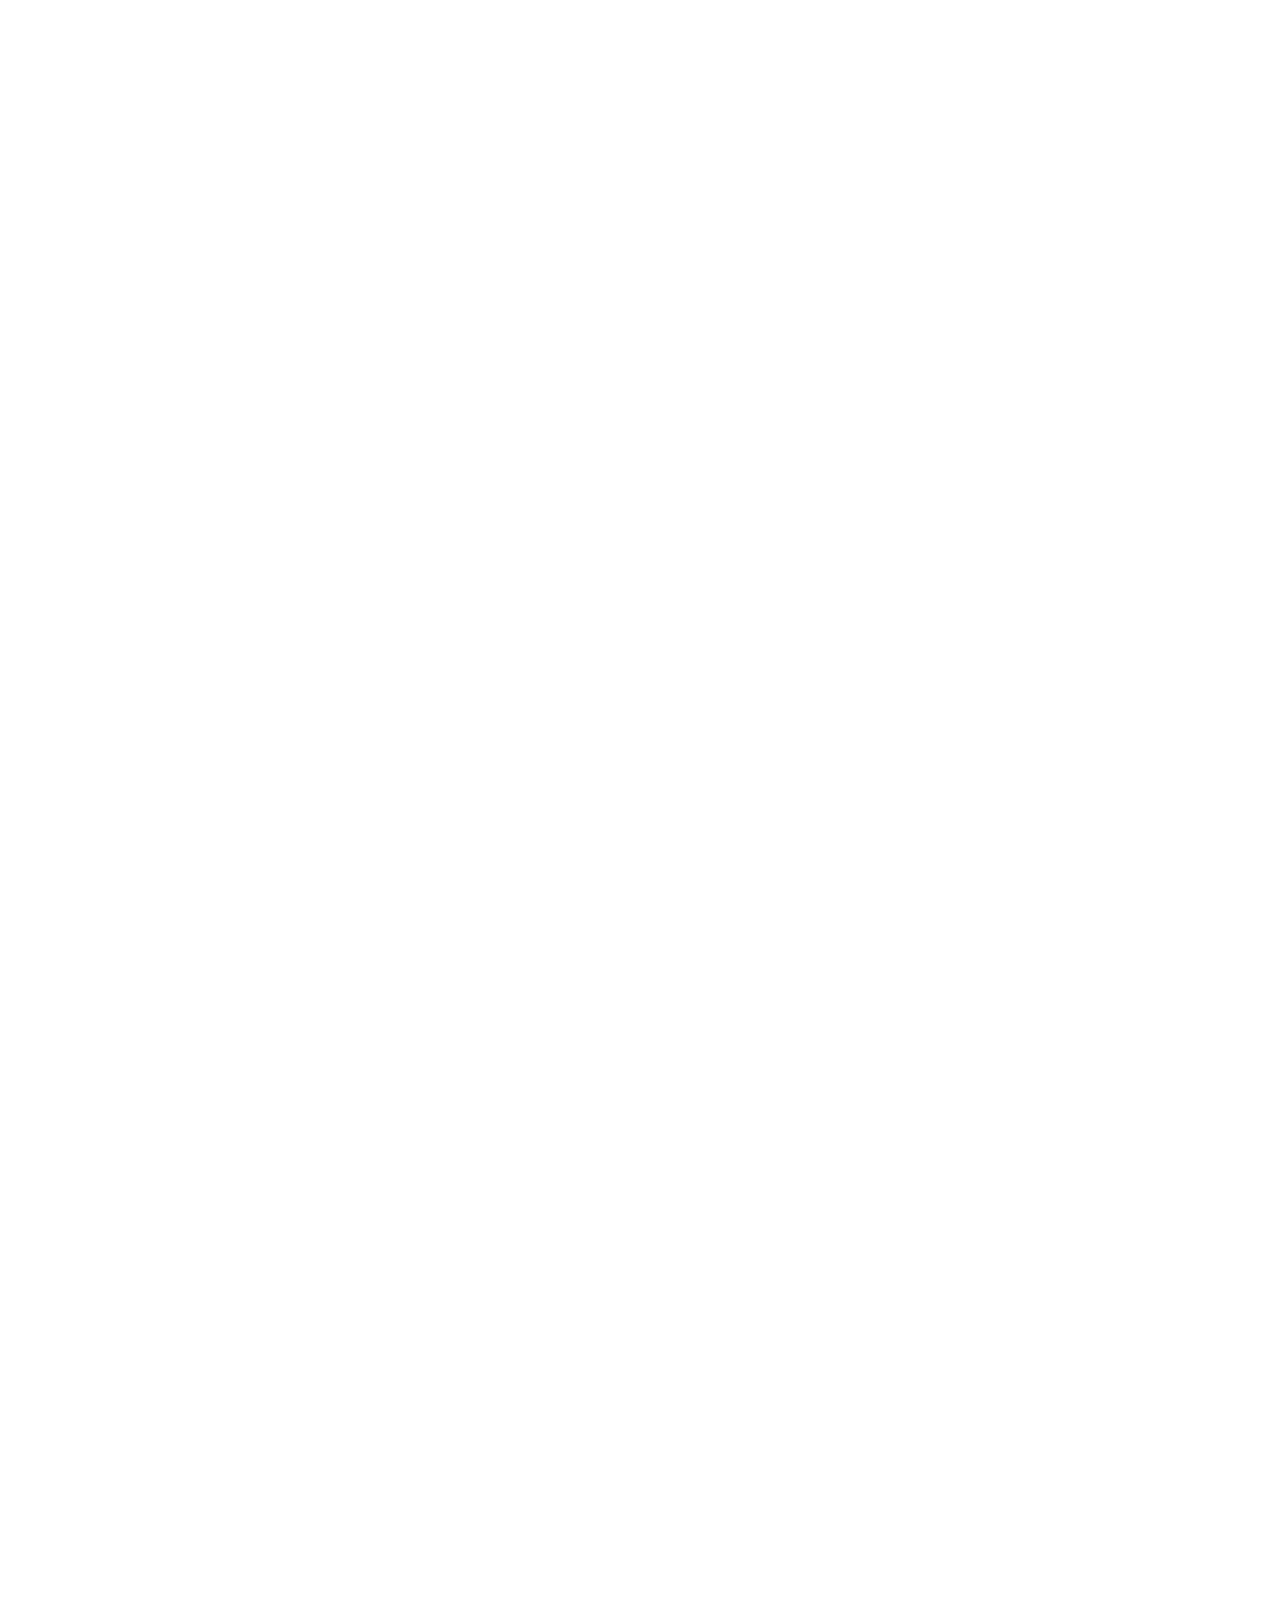
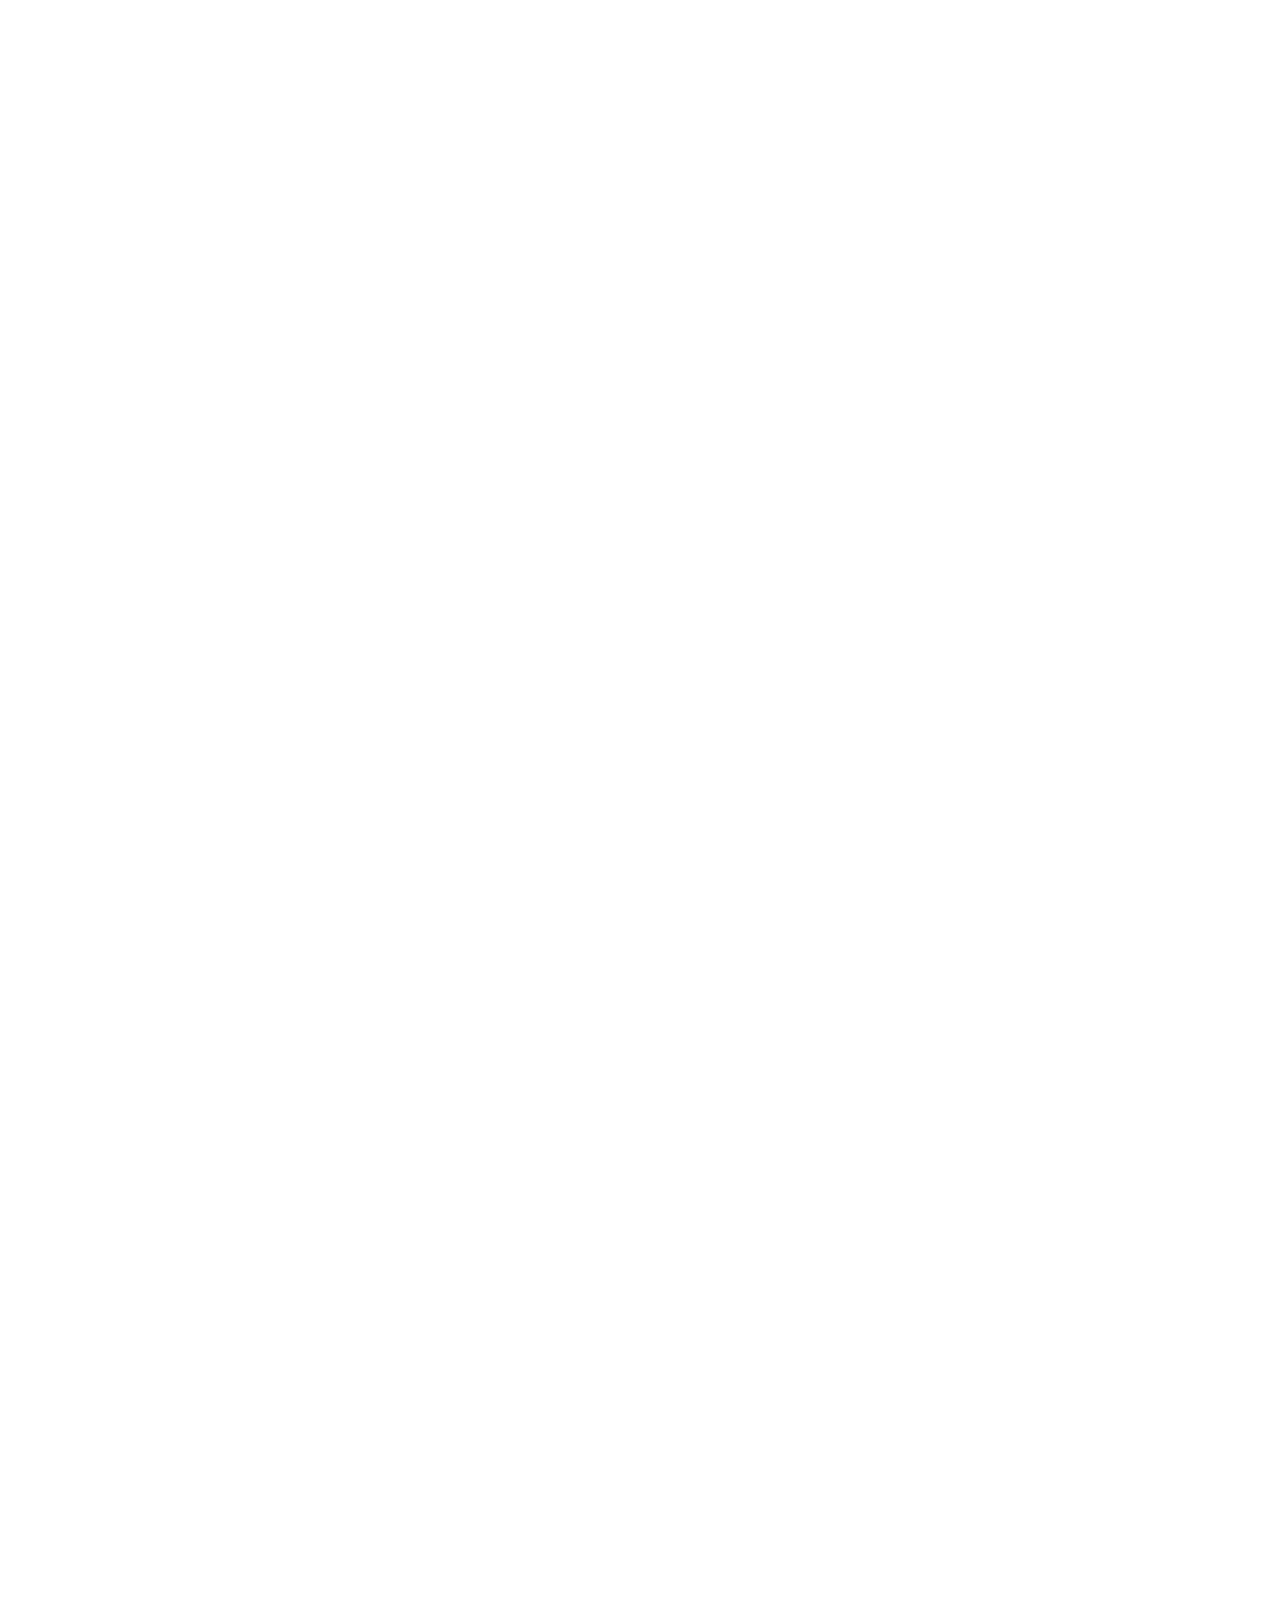
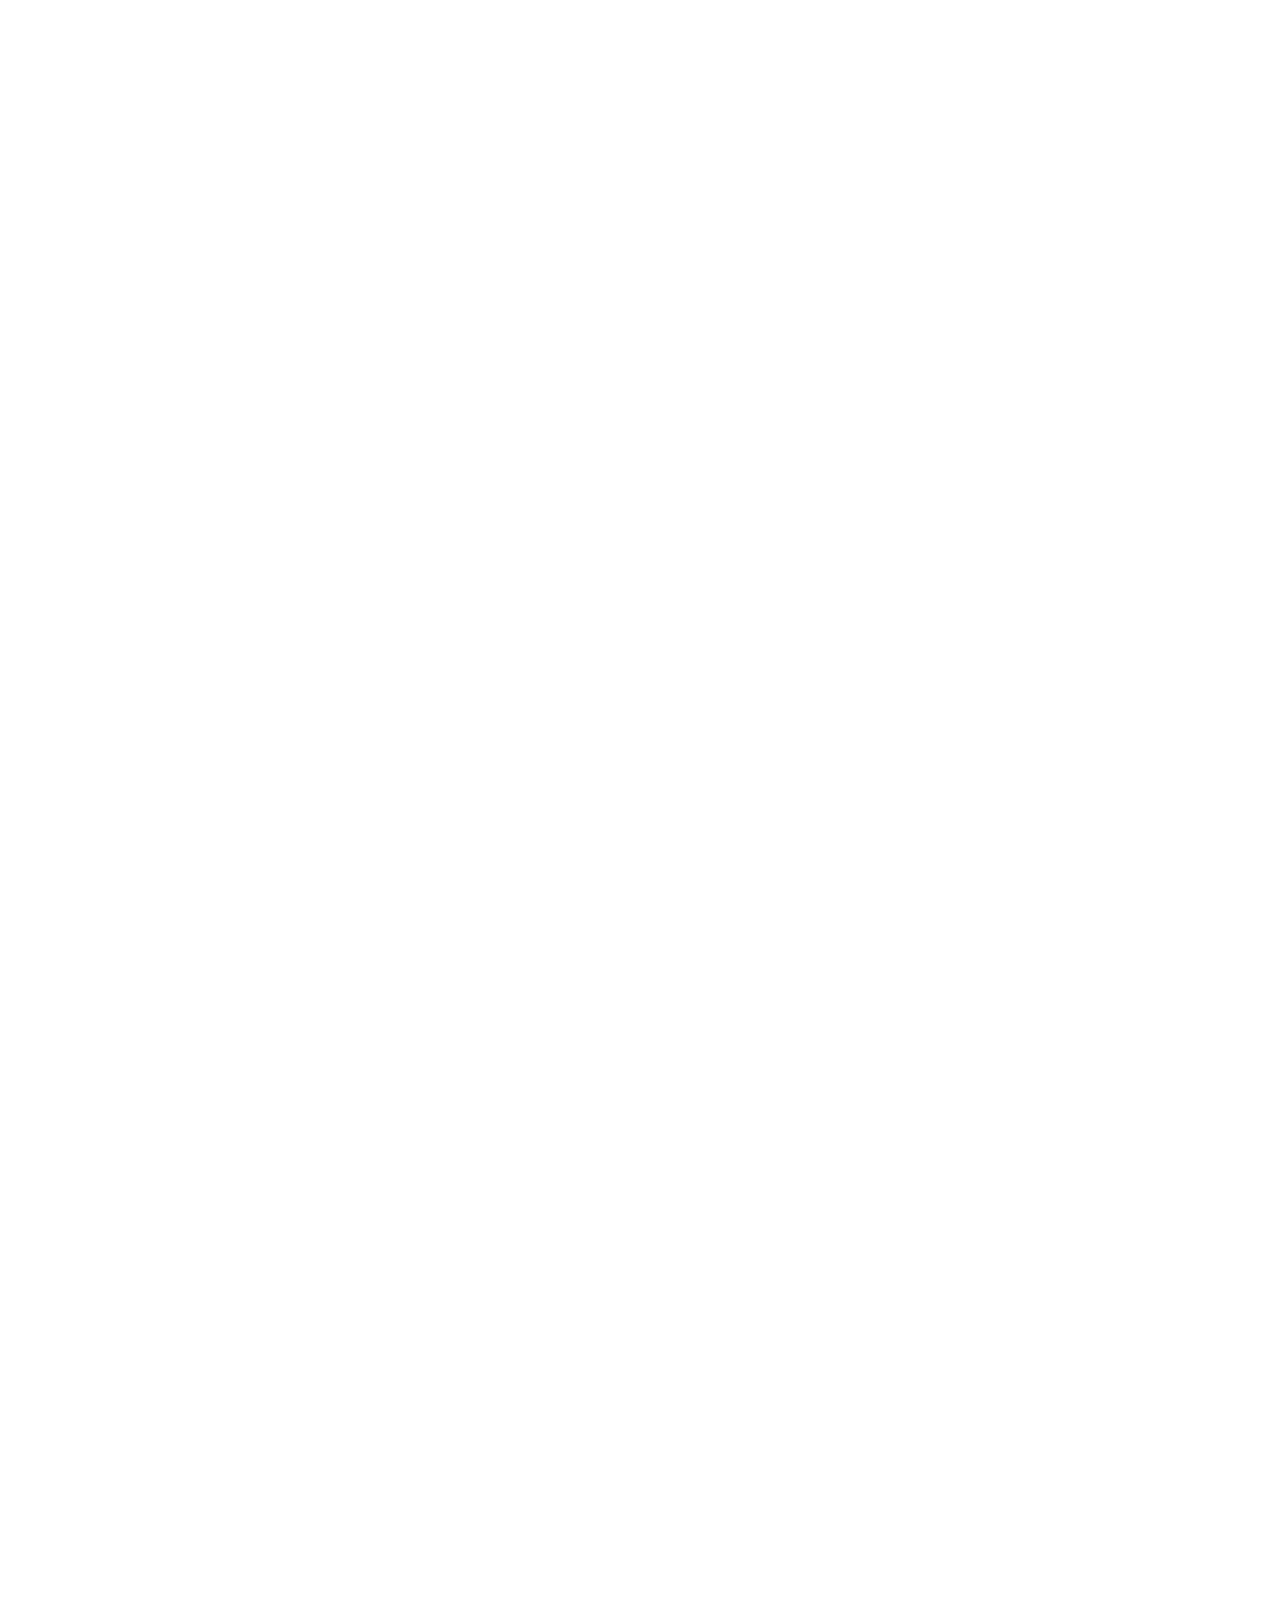
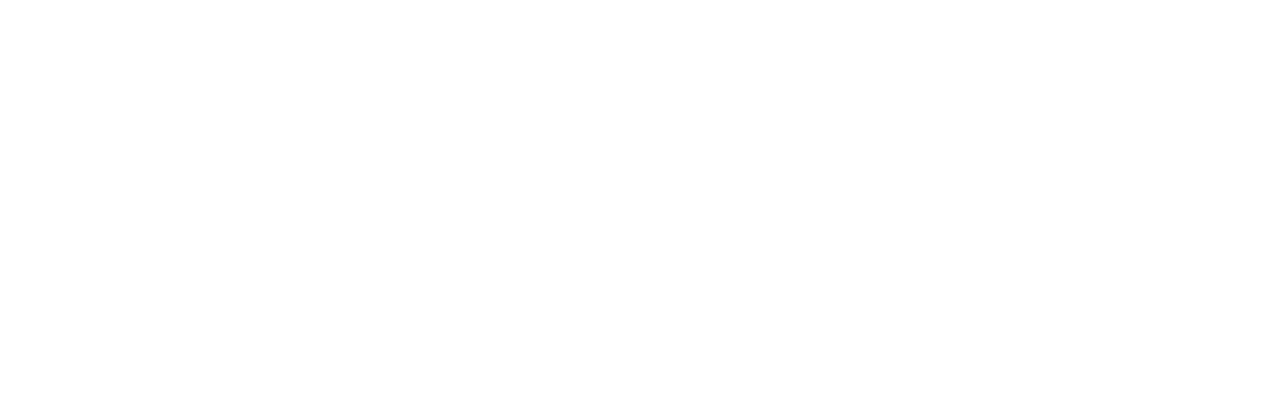
<file: position/positioning.html>
<!DOCTYPE html>
<html lang="en">
<head>
    <meta charset="UTF-8">
    <meta name="viewport" content="width=device-width, initial-scale=1.0">
    <title>Document</title>
    <style>
        body {
            height: 10000px;
        }

        div {
            border: 1px solid green;
            padding: 10px 10px 20px 10px;
            width: 150px;

            position: fixed;
            right: 25px;
            top: 25px;
        }

        button {
            background-color: green;
            border: none;
            color: white;

            position: relative;
            right: -30px;
            bottom: -25px;
        }
    </style>
</head>
<body>
    <div>
        Для того, чтобы пользоваться сайтом, Вам нужно разрешить использование cookies.
        <button>Разрешаю</button>
    </div>
</body>
</html>
</file>
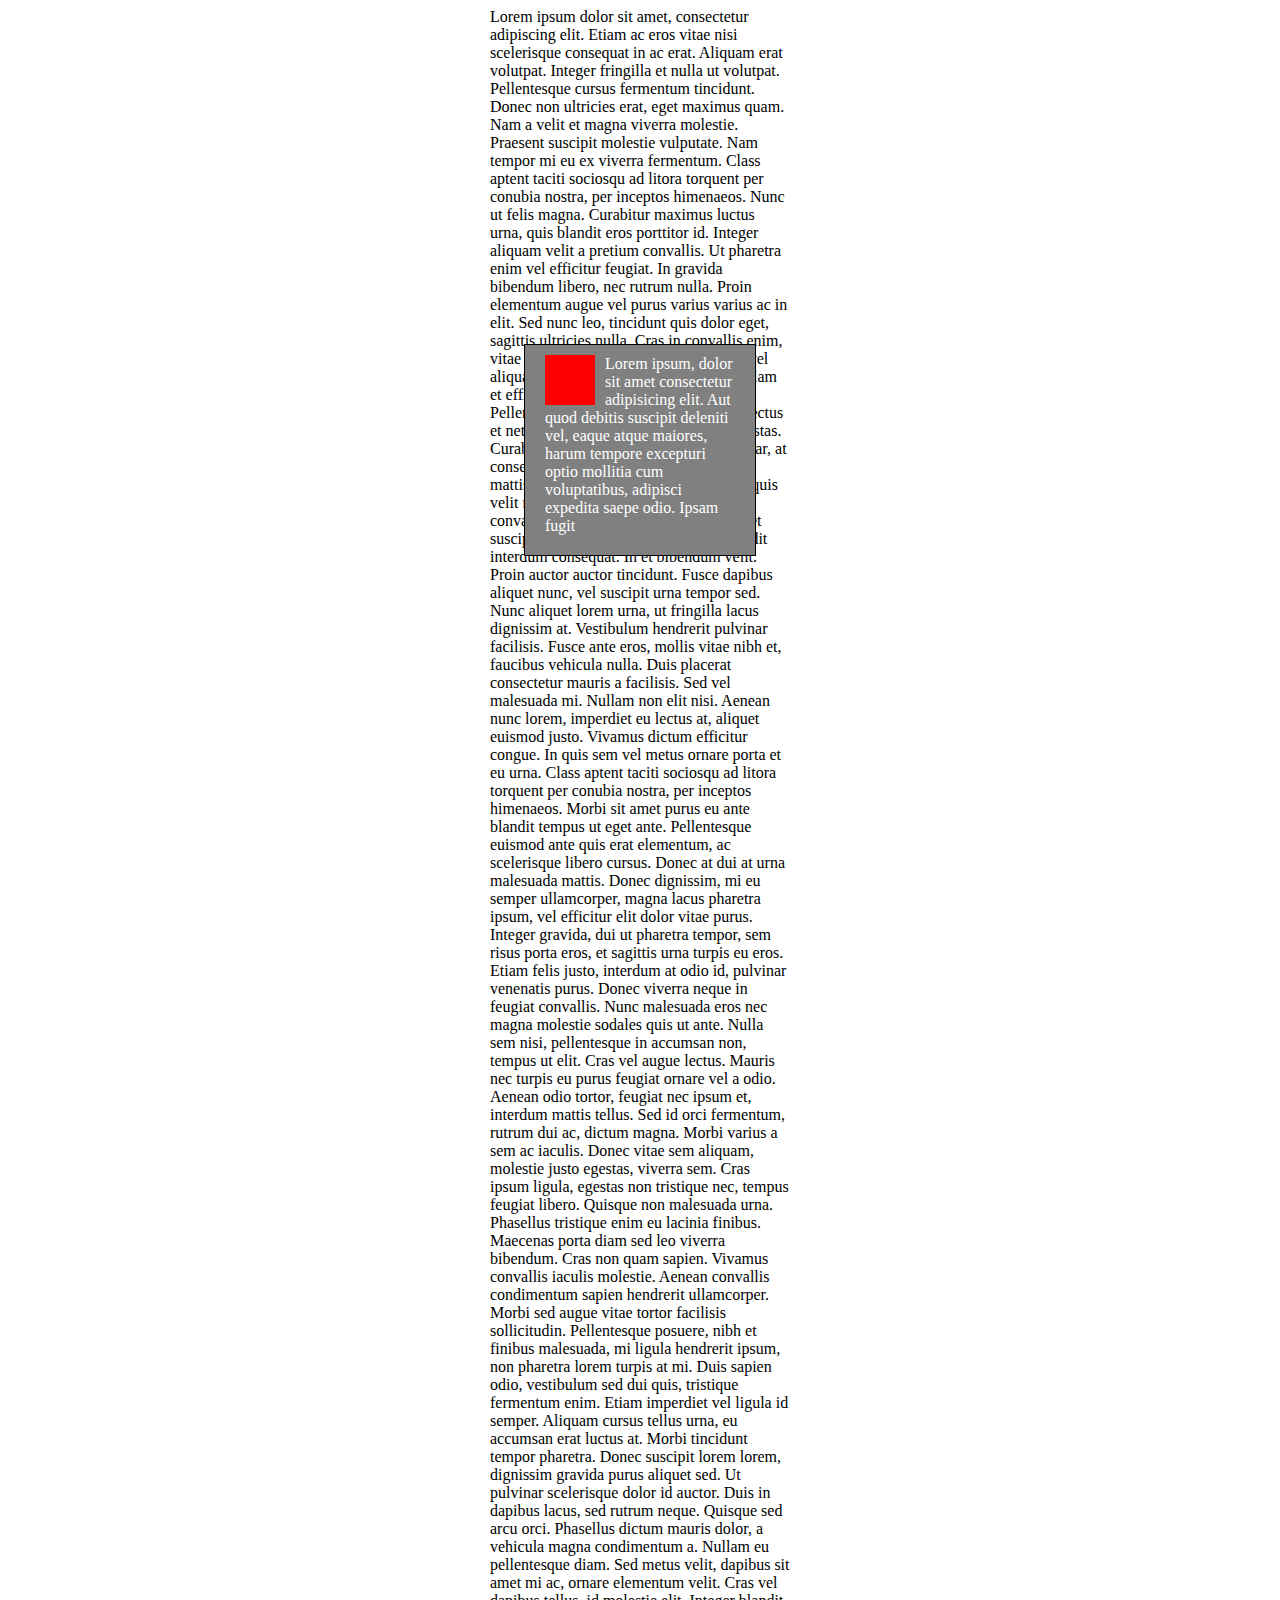
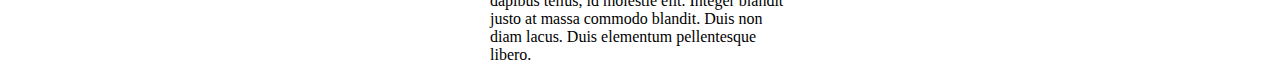
<file: position/wrapper.html>
<!DOCTYPE html>
<html lang="en">
<head>
    <meta charset="UTF-8">
    <meta name="viewport" content="width=device-width, initial-scale=1.0">
    <title>Document</title>
    <style>
        .wrapper {
            width: 300px;
            height: 300px;

            margin: auto;
        }

        .image {
            height: 190px;
            width: 190px;
            color: white;
            border: 1px solid #000;
            padding-right: 10px;
            background-color: gray;

            position: fixed;
            left: 50%;
            top: 50%;

            transform: translate(-50%, -50%);
            padding: 10px 20px;
        }

        .red {
            background-color: red;
            width: 50px;
            height: 50px;

            float: left;

            margin-right: 10px;
        }
    </style>
</head>
<body>
    <div class="wrapper">
        <div class="image">
            <div class="red">

            </div>
            Lorem ipsum, dolor sit amet consectetur adipisicing elit. Aut quod debitis suscipit deleniti vel, eaque atque maiores, harum tempore excepturi optio mollitia cum voluptatibus, adipisci expedita saepe odio. Ipsam fugit 
        </div>
        Lorem ipsum dolor sit amet, consectetur adipiscing elit. Etiam ac eros vitae nisi scelerisque consequat in ac erat. Aliquam erat volutpat. Integer fringilla et nulla ut volutpat. Pellentesque cursus fermentum tincidunt. Donec non ultricies erat, eget maximus quam. Nam a velit et magna viverra molestie. Praesent suscipit molestie vulputate. Nam tempor mi eu ex viverra fermentum. Class aptent taciti sociosqu ad litora torquent per conubia nostra, per inceptos himenaeos.

Nunc ut felis magna. Curabitur maximus luctus urna, quis blandit eros porttitor id. Integer aliquam velit a pretium convallis. Ut pharetra enim vel efficitur feugiat. In gravida bibendum libero, nec rutrum nulla. Proin elementum augue vel purus varius varius ac in elit. Sed nunc leo, tincidunt quis dolor eget, sagittis ultricies nulla. Cras in convallis enim, vitae mattis urna. Vivamus auctor tortor vel aliquam euismod.

Cras id lacinia mi. Nullam et efficitur mauris, ut gravida metus. Pellentesque habitant morbi tristique senectus et netus et malesuada fames ac turpis egestas. Curabitur ultricies nulla nec libero pulvinar, at consectetur neque interdum. Sed lobortis mattis molestie. Pellentesque vitae enim quis velit mollis facilisis at eget mi. Nullam id convallis enim. Cras gravida eget metus et suscipit. Donec id dictum nisl. Duis blandit interdum consequat.

In et bibendum velit. Proin auctor auctor tincidunt. Fusce dapibus aliquet nunc, vel suscipit urna tempor sed. Nunc aliquet lorem urna, ut fringilla lacus dignissim at. Vestibulum hendrerit pulvinar facilisis. Fusce ante eros, mollis vitae nibh et, faucibus vehicula nulla. Duis placerat consectetur mauris a facilisis. Sed vel malesuada mi. Nullam non elit nisi. Aenean nunc lorem, imperdiet eu lectus at, aliquet euismod justo. Vivamus dictum efficitur congue. In quis sem vel metus ornare porta et eu urna. Class aptent taciti sociosqu ad litora torquent per conubia nostra, per inceptos himenaeos.

Morbi sit amet purus eu ante blandit tempus ut eget ante. Pellentesque euismod ante quis erat elementum, ac scelerisque libero cursus. Donec at dui at urna malesuada mattis. Donec dignissim, mi eu semper ullamcorper, magna lacus pharetra ipsum, vel efficitur elit dolor vitae purus. Integer gravida, dui ut pharetra tempor, sem risus porta eros, et sagittis urna turpis eu eros. Etiam felis justo, interdum at odio id, pulvinar venenatis purus. Donec viverra neque in feugiat convallis. Nunc malesuada eros nec magna molestie sodales quis ut ante. Nulla sem nisi, pellentesque in accumsan non, tempus ut elit. Cras vel augue lectus. Mauris nec turpis eu purus feugiat ornare vel a odio. Aenean odio tortor, feugiat nec ipsum et, interdum mattis tellus. Sed id orci fermentum, rutrum dui ac, dictum magna. Morbi varius a sem ac iaculis. Donec vitae sem aliquam, molestie justo egestas, viverra sem.

Cras ipsum ligula, egestas non tristique nec, tempus feugiat libero. Quisque non malesuada urna. Phasellus tristique enim eu lacinia finibus. Maecenas porta diam sed leo viverra bibendum. Cras non quam sapien. Vivamus convallis iaculis molestie. Aenean convallis condimentum sapien hendrerit ullamcorper. Morbi sed augue vitae tortor facilisis sollicitudin. Pellentesque posuere, nibh et finibus malesuada, mi ligula hendrerit ipsum, non pharetra lorem turpis at mi. Duis sapien odio, vestibulum sed dui quis, tristique fermentum enim. Etiam imperdiet vel ligula id semper.

Aliquam cursus tellus urna, eu accumsan erat luctus at. Morbi tincidunt tempor pharetra. Donec suscipit lorem lorem, dignissim gravida purus aliquet sed. Ut pulvinar scelerisque dolor id auctor. Duis in dapibus lacus, sed rutrum neque. Quisque sed arcu orci. Phasellus dictum mauris dolor, a vehicula magna condimentum a. Nullam eu pellentesque diam. Sed metus velit, dapibus sit amet mi ac, ornare elementum velit. Cras vel dapibus tellus, id molestie elit. Integer blandit justo at massa commodo blandit. Duis non diam lacus. Duis elementum pellentesque libero.
    </div>
</body>
</html>
</file>
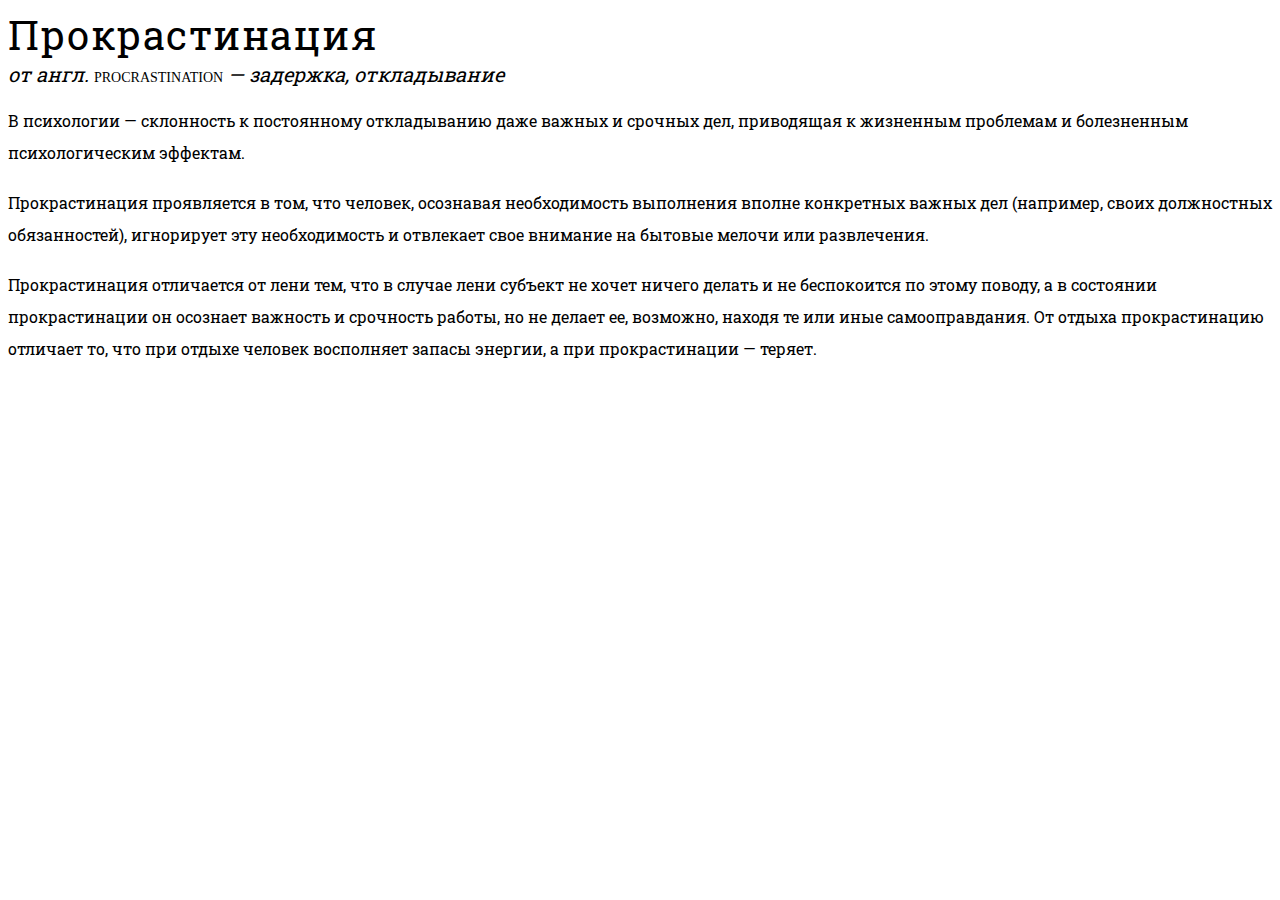
<file: test2/font.html>
<!DOCTYPE html>
<html lang="en">
<head>
    <meta charset="UTF-8">
    <meta name="viewport" content="width=device-width, initial-scale=1.0">
    <link href="https://fonts.googleapis.com/css?family=Roboto+Slab&display=swap" rel="stylesheet">
    <title>Document</title>
</head>
<body>
    <div>
        <span style='
        font-family:Roboto Slab, serif;
        font-size: 40px;
        letter-spacing: 1.5px;'>Прокрастинация</span>
    </div>

    <div>
        <span style='
        font-family: Roboto Slab, serif;
        font-size: 20px;
        font-style: italic;'>от англ. <span style='
        font-family: Garamond, serif; font-style: normal; font-variant: small-caps;'>procrastination</span> — задержка, откладывание</span>
    </div>
    <br>
    <div>
        <span style='font-family:Roboto Slab, serif; line-height: 2em;'>В психологии — склонность к постоянному откладыванию даже важных и срочных дел, приводящая к жизненным проблемам и болезненным психологическим эффектам.</span>
    </div>
    <br>
    <div>
        <span style='font-family:Roboto Slab, serif; line-height: 2em;'>Прокрастинация проявляется в том, что человек, осознавая необходимость выполнения вполне конкретных важных дел (например, своих должностных обязанностей), игнорирует эту необходимость и отвлекает свое внимание на бытовые мелочи или развлечения.</span>
    </div>
    <br>
    <div>
        <span style='font-family:Roboto Slab, serif; line-height: 2em;'>Прокрастинация отличается от лени тем, что в случае лени субъект не хочет ничего делать и не беспокоится по этому поводу, а в состоянии прокрастинации он осознает важность и срочность работы, но не делает ее, возможно, находя те или иные самооправдания. От отдыха прокрастинацию отличает то, что при отдыхе человек восполняет запасы энергии, а при прокрастинации — теряет.</span>
    </div>
</body>
</html>
<!--font-family: 'Roboto Slab', serif;-->
</file>
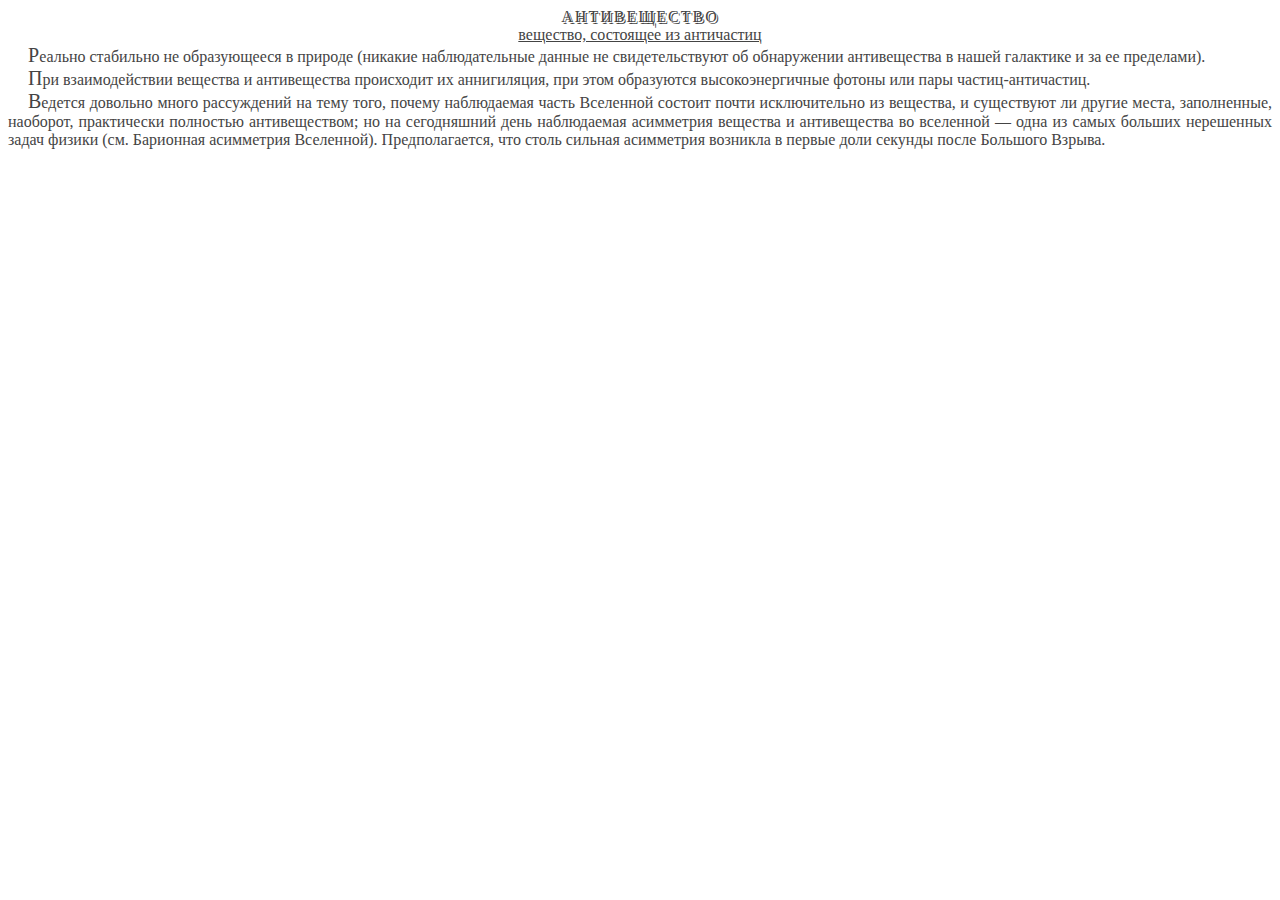
<file: test2/text.html>
<!DOCTYPE html>
<html lang="en">
<head>
    <meta charset="UTF-8">
    <meta name="viewport" content="width=device-width, initial-scale=1.0">
    <title>Document</title>
    <style>
        body {
            color: #444;
        }

        .header {
            text-transform: uppercase;
            letter-spacing: 2px;
            text-shadow: 1px 1px 0 #fff, 2px 2px;
            text-align: center;
        }

        .underheader {
            text-align: center;
            text-decoration: underline;
            white-space: nowrap;
        }

        .box1 {
            text-indent: 20px;
            text-align: justify;
        }

        .box1::first-letter {
            font-size: 20px;
        }
    </style>
</head>
<body>
    <div class="header">
        Антивещество
    </div>

    <div class="underheader">
        вещество, состоящее из античастиц
    </div>

    <div class="box1">
        Реально стабильно не образующееся в природе (никакие наблюдательные данные не свидетельствуют об обнаружении антивещества в нашей галактике и за ее пределами).
    </div>

    <div class="box1">
        При взаимодействии вещества и антивещества происходит их аннигиляция, при этом образуются высокоэнергичные фотоны или пары частиц-античастиц.
    </div>

    <div class="box1">
        Ведется довольно много рассуждений на тему того, почему наблюдаемая часть Вселенной состоит почти исключительно из вещества, и существуют ли другие места, заполненные, наоборот, практически полностью антивеществом; но на сегодняшний день наблюдаемая асимметрия вещества и антивещества во вселенной — одна из самых больших нерешенных задач физики (см. Барионная асимметрия Вселенной). Предполагается, что столь сильная асимметрия возникла в первые доли секунды после Большого Взрыва.
    </div>
</body>
</html>
</file>
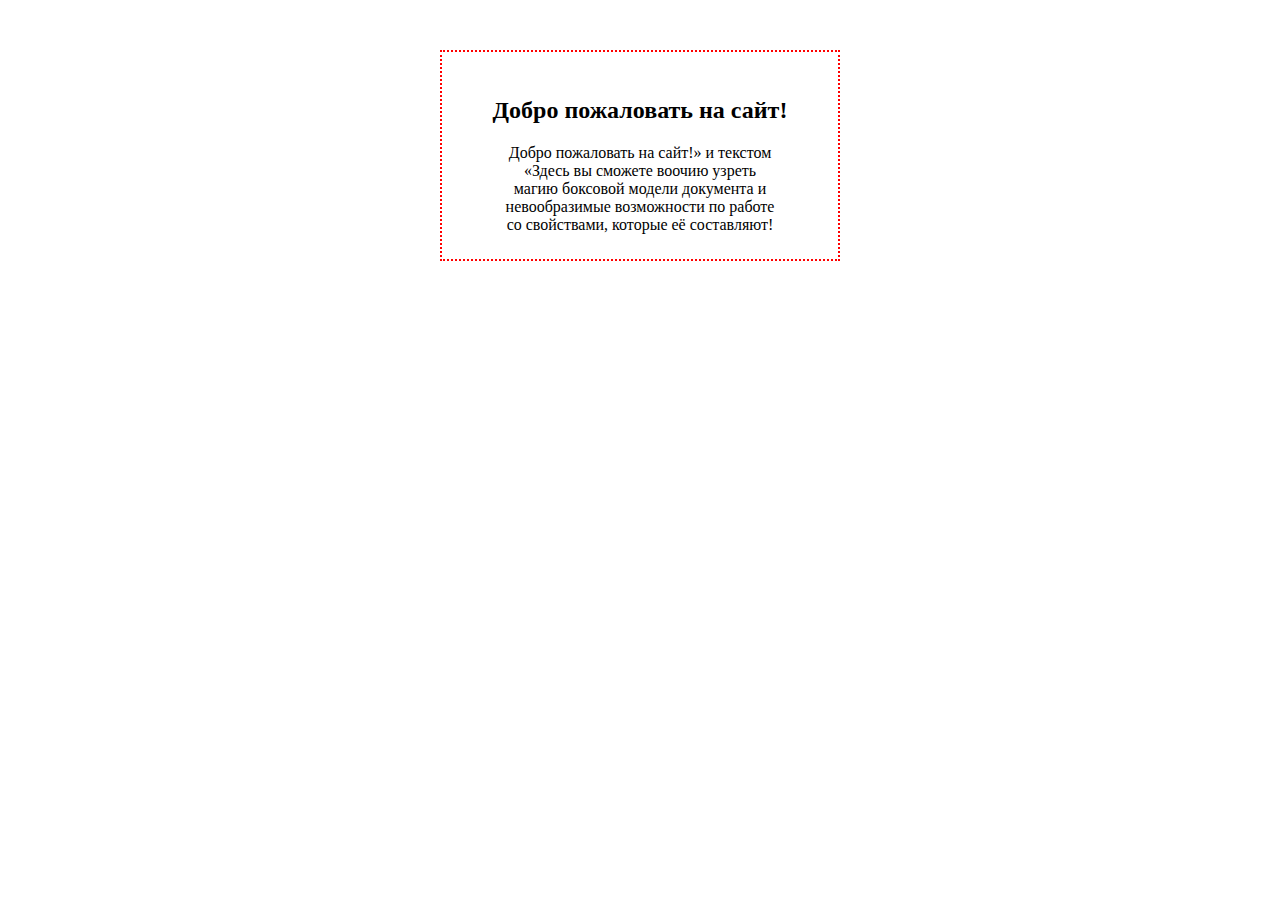
<file: css/test1/sizing.html>
<!DOCTYPE html>
<html lang="en">
<head>
    <meta charset="UTF-8">
    <meta name="viewport" content="width=device-width, initial-scale=1.0">
    <title>Document</title>
    <style>
        body {
            margin: 0;
            padding: 0;
        }
        div {
            text-align: center;
            border: 2px dotted red;
            padding: 25px;
            width: 400px;
            margin: 50px auto 0;
            box-sizing: border-box;            
        }
        h1 {
            margin: 0 0 15px;
        }
        p {
            padding: 0 10%;
            margin: 0;
        }
    </style>
</head>
<body>
    <div>
        <h2>Добро пожаловать на сайт!</h2>
        <p>Добро пожаловать на сайт!» и текстом «Здесь вы сможете воочию узреть магию боксовой модели документа и невообразимые возможности по работе со свойствами, которые её составляют!</p>
    </div>
</body>
</html>
</file>
<file: market_cats/index.css>
/* font-family: 'Roboto', ; */

* {
    font-family: 'Roboto', ;
    margin: 0;
    padding: 0;
    
    background-color: #ebebeb;
}

body {
    color: #000;
    margin: 0;
    padding: 0;
}

/*-------------------------------Шапка---------------------------------------*/

.header > h1 {
    text-align: center;
    font-size: 72px;
    font-weight: 500;
}

.header > h1::first-letter {
    color: red;
}

.header {
    padding-top: 3em;
    padding-bottom: 2em;
}

/*---------------------------Страница------------------------------------*/

.page-wrapper
{
    display: grid;
    grid-template-columns: 1fr;
    grid-template-rows: auto;
    max-width: 1300px;
    min-width: 320px;
    margin: 0 auto;
    background-color: #ebebeb;
}

/*-------------------------------Главный блок----------------------------------*/

.page-main
{
    grid-row: 2 / 3;
    display: grid;
    grid-template-columns: 28px [nav] 210px 15px [main] 1fr 15px [rside] 230px 28px;
    grid-template-rows: auto;
}

.page-main > input[name='cat-breed']
{
    display: none;
}

/*---------------------------Навигациии блок---------------------------*/

.navigation
{
    grid-column: nav;
}

.navigation__item
{
    display: block;
    font-size: 2rem;
    padding: 15px;
    cursor: pointer;
}

.navigation__item:hover
{
    background-color: #888;
}

input[id='maine_kun']:checked ~ .navigation > .navigation__item[for='maine_kun'],
input[id='abbys']:checked ~ .navigation > .navigation__item[for='abbys'],
input[id='bengal']:checked ~ .navigation > .navigation__item[for='bengal'],
input[id='british']:checked ~ .navigation > .navigation__item[for='british'],
input[id='russian']:checked ~ .navigation > .navigation__item[for='russian'],
input[id='scotland']:checked ~ .navigation > .navigation__item[for='scotland'],
input[id='siam']:checked ~ .navigation > .navigation__item[for='siam'],
input[id='syberian']:checked ~ .navigation > .navigation__item[for='syberian'],
input[id='cansel']:checked ~ .navigation > .navigation__item[for='cansel']
{
    background-color: #5a5a5a;
    color: #fff;
}

/*----------------------------Блок фоток----------------------------------*/

.photos
{
    grid-column: main;
    display: grid;
    grid-template-columns: [img1-start] 250px [img1-end] 12px [img2-start] 250px [img2-end] 12px [img3-start] 250px [img3-end];
    grid-template-rows: auto;
    margin-top: -12px;
}

.photo-card
{
    height: 250px;
    overflow: hidden;
    position: relative;
    margin-top: 12px;
}

.photo-card:nth-of-type(8n + 1),
.photo-card:nth-of-type(8n + 3)
{
    grid-column: img1-start;
}

.photo-card:nth-of-type(8n + 4)
{
    grid-column: img2-start;
}

.photo-card:nth-of-type(8n + 5),
.photo-card:nth-of-type(8n + 7)
{
    grid-column: img3-start;
}

.photo-card:nth-of-type(8n + 2)
{
    grid-column: img2-start / img3-end;
}

.photo-card:nth-of-type(8n + 6)
{
    grid-column: img1-start / img2-end;
}

.photo-card:nth-of-type(8n + 8)
{
    grid-column: img1-start / img3-end;
}

.photo-card:nth-of-type(8n + 2) > .photo-card__image
{
    position: relative;
    height: auto;
    left: 50%;
    top: 25%;
    transform: translate(-50%, -25%);
}

.photo-card:nth-of-type(8n + 6) > .photo-card__image
{
    position: relative;
    height: auto;
    left: 50%;
    top: 50%;
    transform: translate(-50%, -50%);
}

.photo-card:nth-of-type(8n + 8) > .photo-card__image
{
    position: relative;
    height: auto;
    left: 50%;
    top: 40%;
    transform: translate(-50%, -40%);
}

.photo-card__info
{
    display: none;
    position: absolute;
    left: 0;
    bottom: 25px;
    font-size: 1.6rem;
    padding: 15px 10px;
    margin: 0;
    color: #fff;
    background-color: rgba(122, 122, 122, .7);
}

.photo-card:hover > .photo-card__info
{
    display: block;
}

.photo-card__image
{
    width: 100%;
    height: 100%;
}

#maine_kun:checked ~ .photos > .photo-card:not(.maine_kun),
#abbys:checked ~ .photos > .photo-card:not(.abbys),
#bengal:checked ~ .photos > .photo-card:not(.bengal),
#british:checked ~ .photos > .photo-card:not(.british),
#russian:checked ~ .photos > .photo-card:not(.russian),
#scotland:checked ~ .photos > .photo-card:not(.scotland),
#siam:checked ~ .photos > .photo-card:not(.siam),
#syberian:checked ~ .photos > .photo-card:not(.syberian)
{
    -webkit-filter: grayscale(1) opacity(.75) blur(2px);
    filter: grayscale(1) opacity(.75) blur(2px);
}

/*----------------------------Ранжирование--------------------------------------*/

.rating {
    grid-column: rside;
    align-self: start;
    padding: 5px 15px 15px;
}

.rating > h3 {
    font-size: 32px;
    padding-bottom: 1em;
    text-align: center;
    color: red;
}

.rating input,
.rating label {
    font-size: .7em;
    float: right;
    margin: 5px 3px;
}
ul.rating-items {
    clear: both;
    display: flex;
    flex-direction: column;
    list-style: none;
    margin: 0;
    padding: 10px 0 0;
    font-size: 18px;
    font-weight: bold;
}

ul.rating-items li {
    position: relative;
    padding-bottom: 25px;
    margin-bottom: 15px;    
}
ul.rating-items li:before {
    content: attr(data-value);
    position: absolute;
    right: 0px;
    top: 25px;
}

ul.rating-items li:after {
    content: " ";
    position: absolute;
    border: 1px solid rgba(0, 0, 0, 0.459);
    height: 20px;
    top: 25px;
    left: 0;
}
ul.rating-items li[data-value="10"]:after { width: 80%;}

ul.rating-items li[data-value="9"]:after { width: 72%;}

ul.rating-items li[data-value="8"]:after { width: 64%;}

ul.rating-items li[data-value="7"]:after { width: 56%;}

ul.rating-items li[data-value="6"]:after { width: 48%;}

ul.rating-items li[data-value="5"]:after { width: 40%;}

ul.rating-items li[data-value="4"]:after { width: 32%;}

ul.rating-items li[data-value="3"]:after { width: 24%;}

ul.rating-items li[data-value="2"]:after { width: 16%;}

ul.rating-items li[data-value="1"]:after { width: 8%;}

ul.rating-items li[data-value="10"]:after,
ul.rating-items li[data-value="9"]:after {
    background: linear-gradient(to right, #00b152 55%, white 90%);
}

ul.rating-items li[data-value="8"]:after,
ul.rating-items li[data-value="7"]:after,
ul.rating-items li[data-value="6"]:after,
ul.rating-items li[data-value="5"]:after {
    background: linear-gradient(to right, #e0d900 55%, white 90%);
}

ul.rating-items li[data-value="4"]:after,
ul.rating-items li[data-value="3"]:after,
ul.rating-items li[data-value="2"]:after,
ul.rating-items li[data-value="1"]:after {
    background: linear-gradient(to right, rgb(182, 1, 1) 50%, white 90%);
}

.rating input#sort:checked ~ .rating-items li[data-value="10"] { order: 1;}
.rating input#sort:checked ~ .rating-items li[data-value="9"] { order: 2;}
.rating input#sort:checked ~ .rating-items li[data-value="8"] { order: 3;}
.rating input#sort:checked ~ .rating-items li[data-value="7"] { order: 4;}
.rating input#sort:checked ~ .rating-items li[data-value="6"] { order: 5;}
.rating input#sort:checked ~ .rating-items li[data-value="5"] { order: 6;}
.rating input#sort:checked ~ .rating-items li[data-value="4"] { order: 7;}
.rating input#sort:checked ~ .rating-items li[data-value="3"] { order: 8;}
.rating input#sort:checked ~ .rating-items li[data-value="2"] { order: 9;}
.rating input#sort:checked ~ .rating-items li[data-value="1"] { order: 10;}

/*----------------------------Подвал------------------------------------------*/

.footer > .organisation {
    font-size: 24px;
    padding-top: 1em;
    padding-bottom: 1em;
}

.footer > .address {
    padding-top: 1.5em;
    padding-bottom: 1em;
}

.footer > .address > a {
    font-size: 24px;
    color: black;
    text-decoration: none;
}

.footer > .address > a:visited {
    text-decoration: none;
    color: black;
}

.footer {
    display: flex;
    justify-content: space-around;
    border-top: 1px solid black;
}

/*----------------------------------------------------------------------*/
</file>
<file: animation/cartune/index.css>
.canvas {
    position: relative;
    
    width: 500px;
    height: 380px;
    margin: 80px 0 0 0;
    
    transition: .3s ease;
    
    perspective: 800px;
}

.box_front {
    position: relative;
    overflow: hidden;
    width: 500px;
    height: 380px;
    background: skyblue;
    box-shadow: 0 -400px 300px -300px steelblue inset;
    animation: canvas 30s linear infinite;
    -webkit-animation: canvas 30s linear infinite;
}

/*TODO
Цвета неба задаются следующими свойствами:
    День:
        background: skyblue;
        box-shadow: 0 -400px 300px -300px steelblue inset;
    Вечер:
        background: darkslateblue;
        box-shadow: 0 -400px 300px -300px orangered inset;
    Ночь:
        background: darkslateblue;
        box-shadow: 0 -400px 300px -300px transparent inset;
        
Нужно реализовать плавный переход между ними и зациклить его.
*/

.ship::after {
    position: absolute;
    bottom: 0;
    left: 0;
    
    width: 100px;
    height: 20px;
    
    content: '';
    
    border-radius: 0 0 0 20px;
    background: #e25c45;
}

.ship::before {
    position: absolute;
    top: 0;
    left: 10px;
    
    width: 65px;
    height: 16px;
    
    content: '';
    
    border-radius: 20px 0 0 0;
    background: #fff;
}

.ship {
    position: absolute;
    right: 0;
    bottom: 30px;
    width: 100px;
    height: 36px;
    animation: ship 30s linear infinite;
    -webkit-animation: ship 30s linear infinite;
}

.ship_smokestack {
    position: absolute;
    bottom: 36px;
    left: 45px;
    
    width: 10px;
    height: 17px;
    
    background: #a18e6e;
}

.ship_window {
    position: absolute;
    top: 6px;
    left: 40px;
    
    width: 7px;
    height: 7px;
    
    border-radius: 50%;
    background: #a18e6e;
    box-shadow: 13px 0 0 0 #a18e6e, -13px 0 0 0 #a18e6e;
}

.smoke div {
    position: absolute;
    
    width: 7px;
    height: 7px;
    
    border-radius: 50%;
    background: #fff;
}

.smoke-1 {
    top: -25px;
    right: 44px;
    animation: smoke-1 1s linear infinite;
    -webkit-animation: smoke-1 1s linear infinite;
}

.smoke-2 {
    top: -25px;
    right: 42px;
    animation: smoke-2 1.5s linear infinite;
    -webkit-animation: smoke-2 1.5s linear infinite;
}

.smoke-3 {
    top: -25px;
    right: 49px;
    animation: smoke-3 2s linear infinite;
    -webkit-animation: smoke-3 2s linear infinite;
}

.sun {
    position: absolute;
    top: 30px;
    right: 50%;
    width: 80px;
    height: 80px;
    border-radius: 50%;
    background: #ffcf11;
    box-shadow: 0 0 100px #ffdf05;
    animation: sunrot 10s linear infinite;
    -webkit-animation: sunrot 10s linear infinite;
}

.sun-wrapper {
    position: absolute;
    width: 100%;
    height: 100%;
    transform-origin: bottom center;
    animation: sun 25s linear infinite;
    -webkit-animation: sun 25s linear infinite;
}

.sun div {
    position: absolute;
    top: -20px;
    left: 50%;
    width: 2px;
    height: 100px;
    margin-left: -1px;
    border: solid #ffcf11;
    border-width: 10px 0 10px 0;
}

.sun div:nth-child(2) {
    transform: rotate(18deg);
}

.sun div:nth-child(3) {
    transform: rotate(36deg);
    -webkit-transform: rotate(36deg);
    -moz-transform: rotate(36deg);
    -ms-transform: rotate(36deg);
    -o-transform: rotate(36deg);
}

.sun div:nth-child(4) {
    transform: rotate(54deg);
}

.sun div:nth-child(5) {
    transform: rotate(72deg);
}

.sun div:nth-child(6) {
    transform: rotate(90deg);
}

.sun div:nth-child(7) {
    transform: rotate(-18deg);
}

.sun div:nth-child(8) {
    transform: rotate(-36deg);
}

.sun div:nth-child(9) {
    transform: rotate(-54deg);
}

.sun div:nth-child(10) {
    transform: rotate(-72deg);
}

.cloud {
    position: absolute;
    left: -180px;
    
    width: 200px;
    height: 60px;
    
    opacity: .8;
    border-radius: 200px;
    background: #fff;
}

.cloud:before,
.cloud:after {
    position: absolute;
    top: -15px;
    left: 10px;
    
    width: 100px;
    height: 80px;
    
    content: '';
    
    border-radius: 100px;
    background: #fff;
}

.cloud:after {
    top: -55px;
    right: 15px;
    left: auto;
    
    width: 120px;
    height: 120px;
}

.cloud-1 {
    top: 10px;
    animation: cloud-1 45s linear infinite;
    -webkit-animation: cloud-1 45s linear infinite;
}

.cloud-2 {
    top: 50px;
    animation:cloud-2 35s linear infinite;
    -webkit-animation:cloud-2 35s linear infinite;
}

.cloud-3 {
    top: 100px;
    animation: cloud-3 25s linear infinite;
    -webkit-animation: cloud-3 25s linear infinite;
}

.cloud-4 {
    top: 170px;
    animation: cloud-4 15s linear infinite;
    -webkit-animation: cloud-4 15s linear infinite;
}

.sea {
    position: absolute;
    right: 0;
    bottom: 0;
    left: 0;
    
    height: 40px;
    
    opacity: .8;
    background: #2a94d6;
}

.sea::after {
    position: absolute;
    right: 0;
    bottom: 0;
    left: 0;
    
    height: 10px;
    
    content: '';
    
    background: #1d7fbb;
}

@keyframes sun {
    from {
        transform: rotate(-90deg);
        -webkit-transform: rotate(-90deg);
        -moz-transform: rotate(-90deg);
        -ms-transform: rotate(-90deg);
        -o-transform: rotate(-90deg);
} 10% {
    transform: rotate(-72deg);
    -webkit-transform: rotate(-72deg);
    -moz-transform: rotate(-72deg);
    -ms-transform: rotate(-72deg);
    -o-transform: rotate(-72deg);
} 20% {
    transform: rotate(-54deg);
    -webkit-transform: rotate(-54deg);
    -moz-transform: rotate(-54deg);
    -ms-transform: rotate(-54deg);
    -o-transform: rotate(-54deg);
} 30% {
    transform: rotate(-36deg);
    -webkit-transform: rotate(-36deg);
    -moz-transform: rotate(-36deg);
    -ms-transform: rotate(-36deg);
    -o-transform: rotate(-36deg);
} 40% {
    transform: rotate(-18deg);
    -webkit-transform: rotate(-18deg);
    -moz-transform: rotate(-18deg);
    -ms-transform: rotate(-18deg);
    -o-transform: rotate(-18deg);
} 50% {
    transform: rotate(0);
    -webkit-transform: rotate(0);
    -moz-transform: rotate(0);
    -ms-transform: rotate(0);
    -o-transform: rotate(0);
} 60% {
    transform: rotate(18deg);
    -webkit-transform: rotate(18deg);
    -moz-transform: rotate(18deg);
    -ms-transform: rotate(18deg);
    -o-transform: rotate(18deg);
} 70% {
    transform: rotate(36deg);
    -webkit-transform: rotate(36deg);
    -moz-transform: rotate(36deg);
    -ms-transform: rotate(36deg);
    -o-transform: rotate(36deg);
} 80% {
    transform: rotate(54deg);
    -webkit-transform: rotate(54deg);
    -moz-transform: rotate(54deg);
    -ms-transform: rotate(54deg);
    -o-transform: rotate(54deg);
} 90% {
    transform: rotate(72deg);
    -webkit-transform: rotate(72deg);
    -moz-transform: rotate(72deg);
    -ms-transform: rotate(72deg);
    -o-transform: rotate(72deg);
} to {
    transform: rotate(90deg);
    -webkit-transform: rotate(90deg);
    -moz-transform: rotate(90deg);
    -ms-transform: rotate(90deg);
    -o-transform: rotate(90deg);
}
}

@keyframes ship {
    from {
        transform: translateX(100px);
        -webkit-transform: translateX(100px);
        -moz-transform: translateX(100px);
        -ms-transform: translateX(100px);
        -o-transform: translateX(100px);
}   to {
    transform: translateX(-500px);
    -webkit-transform: translateX(-500px);
    -moz-transform: translateX(-500px);
    -ms-transform: translateX(-500px);
    -o-transform: translateX(-500px);
}
}

@keyframes smoke-1 {
    from {
        transform: translate(2px, 0);
        -webkit-transform: translate(2px, 0);
        -moz-transform: translate(2px, 0);
        -ms-transform: translate(2px, 0);
        -o-transform: translate(2px, 0);
}   33% {
    opacity: .6;
}   66% {
    opacity: .3;
}
    to {
    transform: translate(4px, -25px) scale(2);
    opacity: 0;
    -webkit-transform: translate(4px, -25px) scale(2);
    -moz-transform: translate(4px, -25px) scale(2);
    -ms-transform: translate(4px, -25px) scale(2);
    -o-transform: translate(4px, -25px) scale(2);
}
}

@keyframes smoke-2 {
    from {
        transform: translate(0, 0);
        -webkit-transform: translate(0, 0);
        -moz-transform: translate(0, 0);
        -ms-transform: translate(0, 0);
        -o-transform: translate(0, 0);
}   33% {
    opacity: .6;
}   66% {
    opacity: .3;
}
    to {
    transform: translate(0, -25px) scale(2);
    opacity: 0;
    -webkit-transform: translate(0, -25px) scale(2);
    -moz-transform: translate(0, -25px) scale(2);
    -ms-transform: translate(0, -25px) scale(2);
    -o-transform: translate(0, -25px) scale(2);
}
}

@keyframes smoke-3 {
    from {
        transform: translate(-2px, 0);
        -webkit-transform: translate(-2px, 0);
        -moz-transform: translate(-2px, 0);
        -ms-transform: translate(-2px, 0);
        -o-transform: translate(-2px, 0);
}   33% {
    opacity: .6;
}   66% {
    opacity: .3;
}
    to {
    transform: translate(4px, -25px) scale(2);
    opacity: 0;
    -webkit-transform: translate(4px, -25px) scale(2);
    -moz-transform: translate(4px, -25px) scale(2);
    -ms-transform: translate(4px, -25px) scale(2);
    -o-transform: translate(4px, -25px) scale(2);
}
}

@keyframes sunrot {
    from {
        transform: rotate(0);
        -webkit-transform: rotate(0);
        -moz-transform: rotate(0);
        -ms-transform: rotate(0);
        -o-transform: rotate(0);
}   to {
        transform: rotate(360deg);
        -webkit-transform: rotate(360deg);
        -moz-transform: rotate(360deg);
        -ms-transform: rotate(360deg);
        -o-transform: rotate(360deg);
}
}

@keyframes cloud-1 {
    from {
        transform: translateX(0) scale(0.25);
        -webkit-transform: translateX(0) scale(0.25);
        -moz-transform: translateX(0) scale(0.25);
        -ms-transform: translateX(0) scale(0.25);
        -o-transform: translateX(0) scale(0.25);
}   to {
        transform: translateX(600px) scale(0.25);
        -webkit-transform: translateX(600px) scale(0.25);
        -moz-transform: translateX(600px) scale(0.25);
        -ms-transform: translateX(600px) scale(0.25);
        -o-transform: translateX(600px) scale(0.25);
}
}

@keyframes cloud-2 {
    from {
        transform: translateX(-50px) scale(0.5);
        -webkit-transform: translateX(-50px) scale(0.5);
        -moz-transform: translateX(-50px) scale(0.5);
        -ms-transform: translateX(-50px) scale(0.5);
        -o-transform: translateX(-50px) scale(0.5);
}   to {
        transform: translateX(650px) scale(0.5);
        -webkit-transform: translateX(650px) scale(0.5);
        -moz-transform: translateX(650px) scale(0.5);
        -ms-transform: translateX(650px) scale(0.5);
        -o-transform: translateX(650px) scale(0.5);
}
}

@keyframes cloud-3 {
    from {
        transform: translateX(-100px) scale(0.75) rotateY(180deg);
        -webkit-transform: translateX(-100px) scale(0.75) rotateY(180deg);
        -moz-transform: translateX(-100px) scale(0.75) rotateY(180deg);
        -ms-transform: translateX(-100px) scale(0.75) rotateY(180deg);
        -o-transform: translateX(-100px) scale(0.75) rotateY(180deg);
}   to {
        transform: translateX(700px) scale(0.75) rotateY(180deg);
        -webkit-transform: translateX(700px) scale(0.75) rotateY(180deg);
        -moz-transform: translateX(700px) scale(0.75) rotateY(180deg);
        -ms-transform: translateX(700px) scale(0.75) rotateY(180deg);
        -o-transform: translateX(700px) scale(0.75) rotateY(180deg);
}
}

@keyframes cloud-4 {
    from {
        transform: translateX(-170px);
        -webkit-transform: translateX(-170px);
        -moz-transform: translateX(-170px);
        -ms-transform: translateX(-170px);
        -o-transform: translateX(-170px);
}   to {
        transform: translateX(800px);
        -webkit-transform: translateX(800px);
        -moz-transform: translateX(800px);
        -ms-transform: translateX(800px);
        -o-transform: translateX(800px);
}
}

@keyframes canvas {
    from {
        background: darkslateblue;
        box-shadow: 0 -400px 300px -300px orangered inset;
}
    20% {
        background: skyblue;
        box-shadow: 0 -400px 300px -300px steelblue inset;
}   90% {
        background: darkslateblue;
        box-shadow: 0 -400px 300px -300px orangered inset;
}   to {
        background: darkslateblue;
        box-shadow: 0 -400px 300px -300px transparent inset;
}
}
</file>
<file: yandex_market_1/style.css>
@font-face
{
    font-family: FontAwesomeSet;
    src: url('fonts/fontawesome-webfont.woff2') format('woff2'),
        url('fonts/fontawesome-webfont.woff') format('woff'),
        url('fonts/fontawesome-webfont.ttf') format('ttf');
    font-style: normal;
    font-weight: normal;
}


html
{
    box-sizing: border-box;
    font-size: 10px;
    min-height: 100vh;
}

*,
*::after,
*::before
{
    box-sizing: inherit;
}

html,
body
{
    padding: 0;
    margin: 0;

}

body
{
    font-family: Arial, Helvetica, sans-serif;
    font-size: 1.4rem;
    font-weight: normal;
    color: #000;
    background-color: #fff;
}

.page
{
    max-width: 1550px;
    margin: 3rem auto;
}

header
{
    text-align: center;
}

header h1
{
    letter-spacing: 3px;
}

.switcher-display
{
    display: none;
}

.switcher-display__tiles,
.switcher-display__table
{
    font-family: FontAwesomeSet, sans-serif;
    font-size: 2rem;
    color: #ccc;
    cursor: pointer;
    margin: 10px 0 10px 25px;
    display: inline-block;
}

.switcher-display__table
{
    margin-left: 10px;
}

.switcher-display__tiles:hover,
.switcher-display__table:hover
{
    color: #999;
}

.switcher-display__tiles::before
{
    content: '\f009';
}

.switcher-display__table::before
{
    content: '\f00b';
}

#show-as-tiles:checked ~ label[for='show-as-tiles'],
#show-as-table:checked ~ label[for='show-as-table']
{
    color: #000;
}

#show-as-table:checked ~ .cards
{
    display: table;
    border-collapse: collapse;
    table-layout: fixed;
    padding: 0;
}

#show-as-table:checked ~ .cards > .card
{
    display: table-row;
}

#show-as-table:checked ~ .cards > .card > .card-img,
#show-as-table:checked ~ .cards > .card > .card-info,
#show-as-table:checked ~ .cards > .card > .card-description
{
    display: table-cell;
}

#show-as-table:checked ~ .cards > .card > .card-img
{
    width: 400px;
    padding: 15px 0;
    vertical-align: top;
    text-align: center;
    overflow: hidden;
}

#show-as-table:checked ~ .cards > .card > .card-img img:hover
{
    transform: scale(1.5);
}

#show-as-table:checked ~ .cards > .card > .card-info
{
    overflow: hidden;
    padding: 15px 10px;
}

#show-as-table:checked ~ .cards > .card > .card-info > .card-title
{
    width: 400px;
}

#show-as-table:checked ~ .cards > .card > .card-description
{
    padding: 15px 10px;
}

#show-as-tiles:checked ~ .cards > .card > .card-img
{
    display: inline-block;
    vertical-align: middle;
    width: 100%;
    height: 500px;
    position: relative;
    overflow: hidden;
}

#show-as-tiles:checked ~ .cards > .card > .card-img img
{
    position: absolute;
    bottom: 0;
    left: 50%;
    transform: translateX(-50%);
}

#show-as-tiles:checked ~ .cards > .card > .card-img img:hover
{
    transform: translateX(-50%) scale(1.5);
}

.yandex
{
    color: red;
}

.cards
{
    padding-right: 25px;
    padding-bottom: 25px;
    font-size: 0;
}

.card
{
    display: inline-block;
    vertical-align: top;
    font-size: 1.4rem;
    max-width: 350px;
    margin-left: 25px;
    margin-top: 25px;
    overflow: hidden;
}

.card:hover
{
    box-shadow: 0 5px 15px 0 rgba(0,0,0,.5);
}

.card-img img
{
    max-height: 500px;
    max-width: 350px;
    transition: transform .2s ease-in-out;
    -webkit-transition: transform .2s ease-in-out;
    -moz-transition: transform .2s ease-in-out;
    -ms-transition: transform .2s ease-in-out;
    -o-transition: transform .2s ease-in-out;
}

.card-img img:hover
{
    transition: transform .5s ease-in-out;
    -webkit-transition: transform .5s ease-in-out;
    -moz-transition: transform .5s ease-in-out;
    -ms-transition: transform .5s ease-in-out;
    -o-transition: transform .5s ease-in-out;
}

.card-title
{
    white-space: nowrap;
    overflow: hidden;
    text-overflow: ellipsis;
    font-size: 2rem;
    margin: .5rem 0;
}

.card-title a:hover,
.card-name a:hover
{
    color: #f00;
}

.card-title a:active,
.card-name a:active
{
    color: #c90f0f;
}

.card-name
{
    color: #999;
    font-size: 1.2rem;
}

.card-rating
{
    margin: 10px 0;
    display: inline-block;
}

.card-rating input
{
    display: none;
}

.card-rating label
{
    float: right;
    font-family: FontAwesomeSet, sans-serif;
    font-size: 2.5rem;
    cursor: pointer;
    color: #fff;
}

.card-rating .full-star::before
{
    content: '\f005';
    text-shadow: 0 0 3px #000;
}

.card-rating .half-star::before
{
    content: '\f089';
    position: absolute;
    z-index: 1;
}

.card-rating input:checked ~ label
{
    color: #fc0;
}

.card-rating label:hover,
.card-rating label:hover ~ label
{
    color: #ffe685 !important;
}

.card-rating label:active::before,
.card-rating label:active ~ label::before
{
    color: #ff8400;
}

.card-prices
{
    font-size: 2rem;
}

.card-price
{
    color: #96070a;
    font-size: 3rem;
    font-weight: bold;
}

.card-description-title
{
    font-weight: bold;
}



@media(min-width: 1550px)
{
    .page
    {
        width: 1525px;
    }
    #show-as-table:checked ~ .cards > .card > .card-info > .card-title
    {
        width: 500px;
    }
}
</file>
